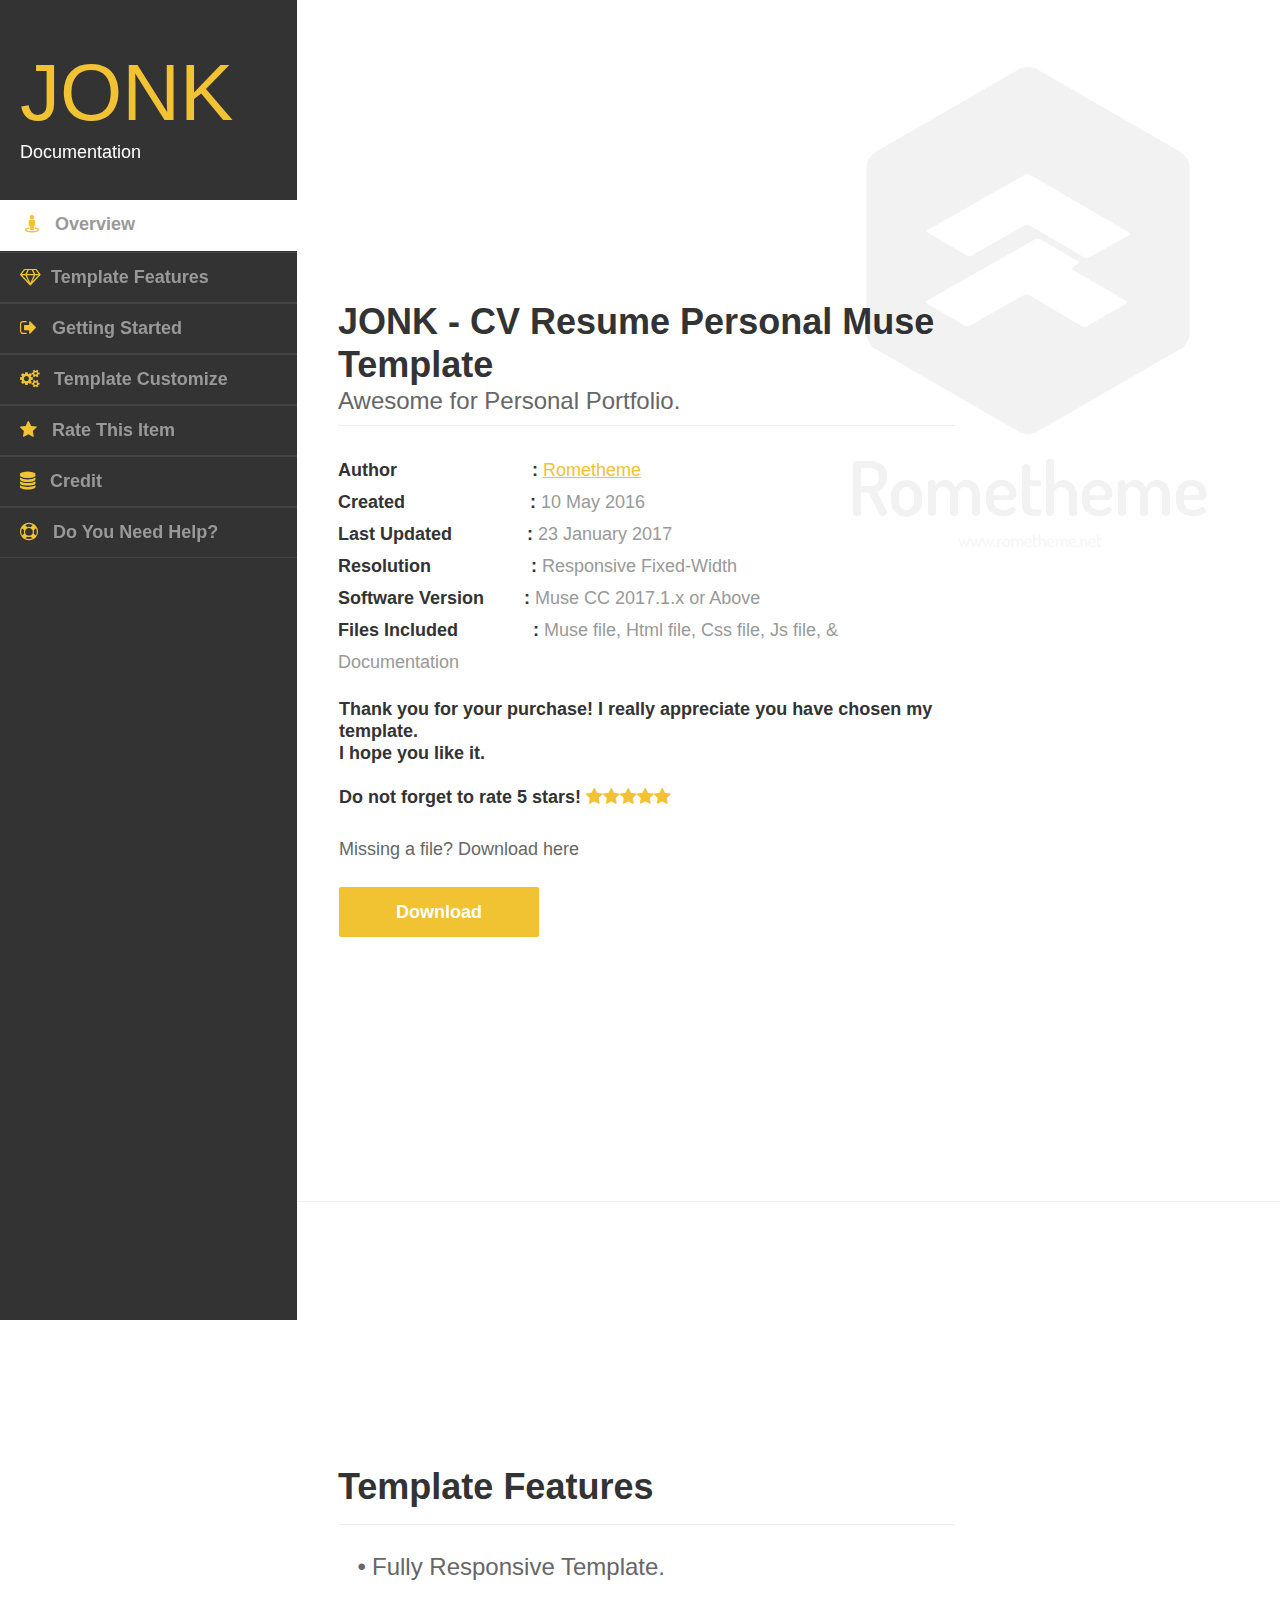
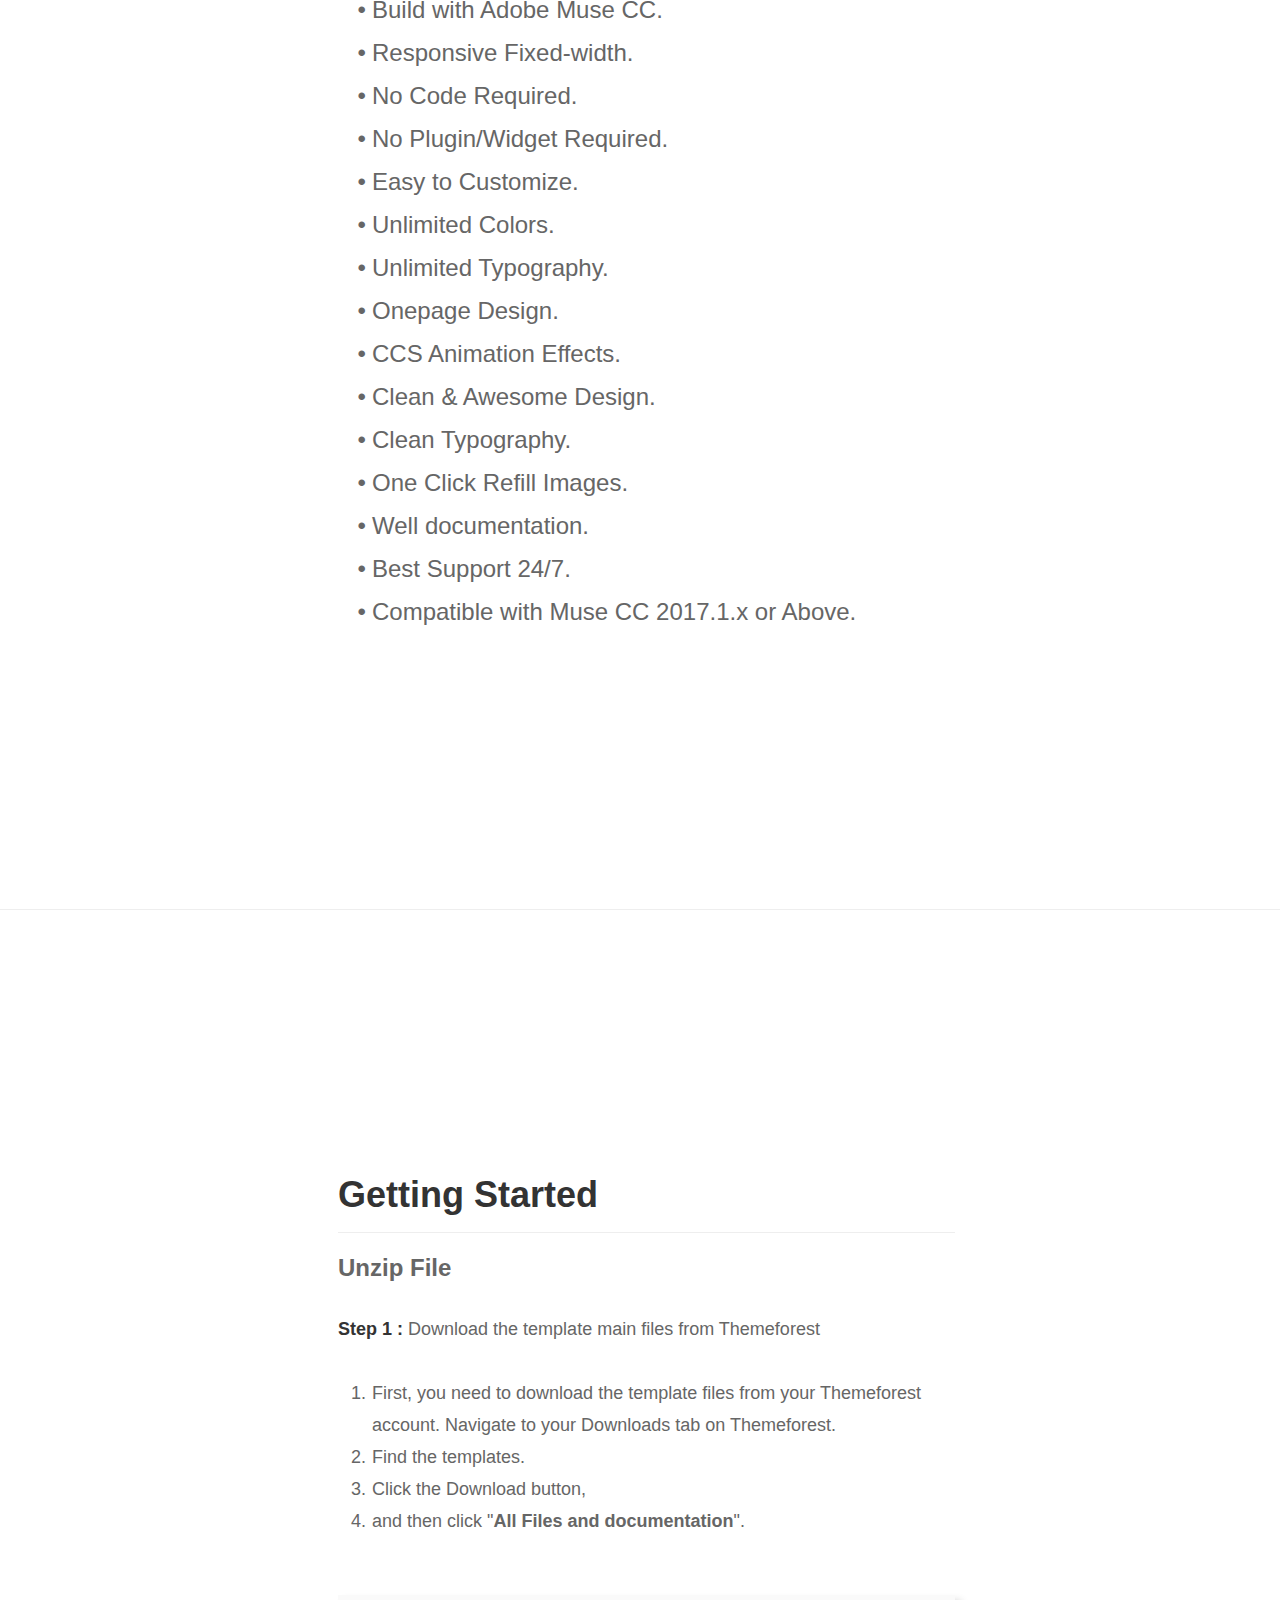
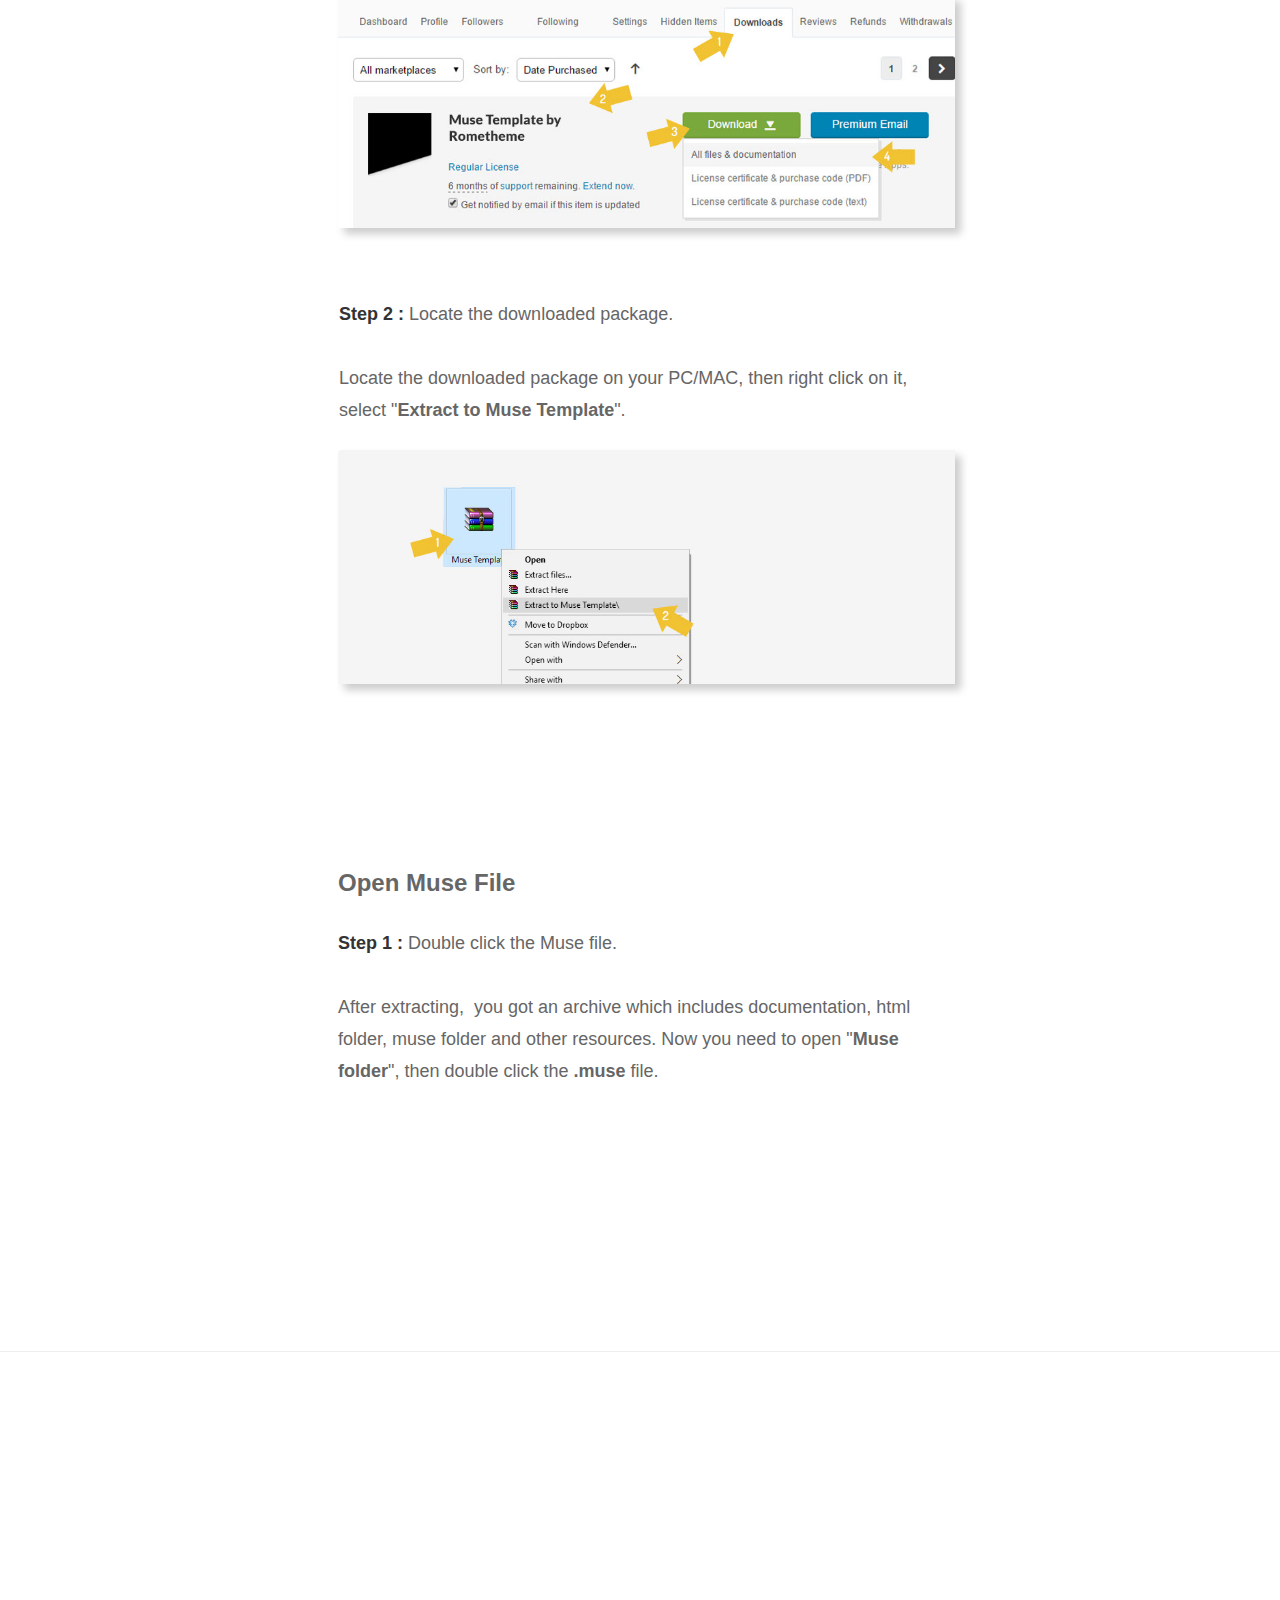
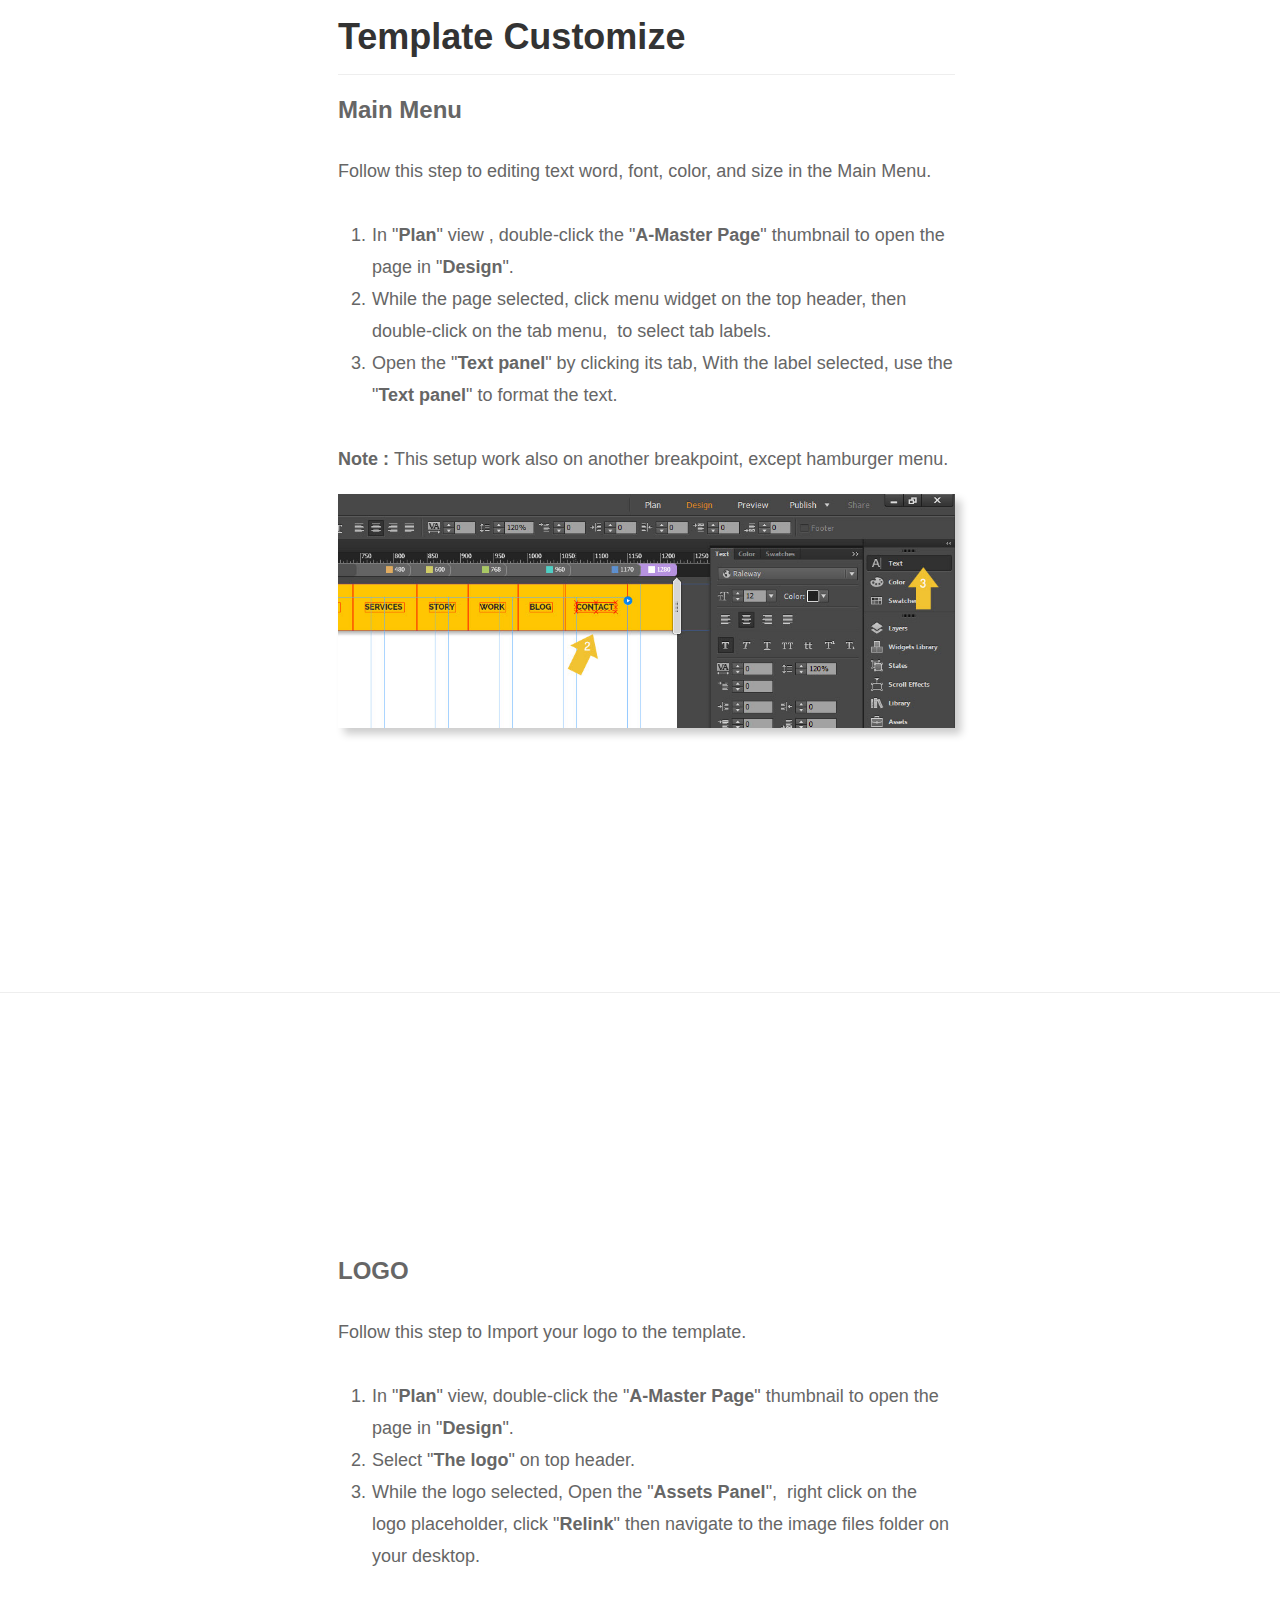
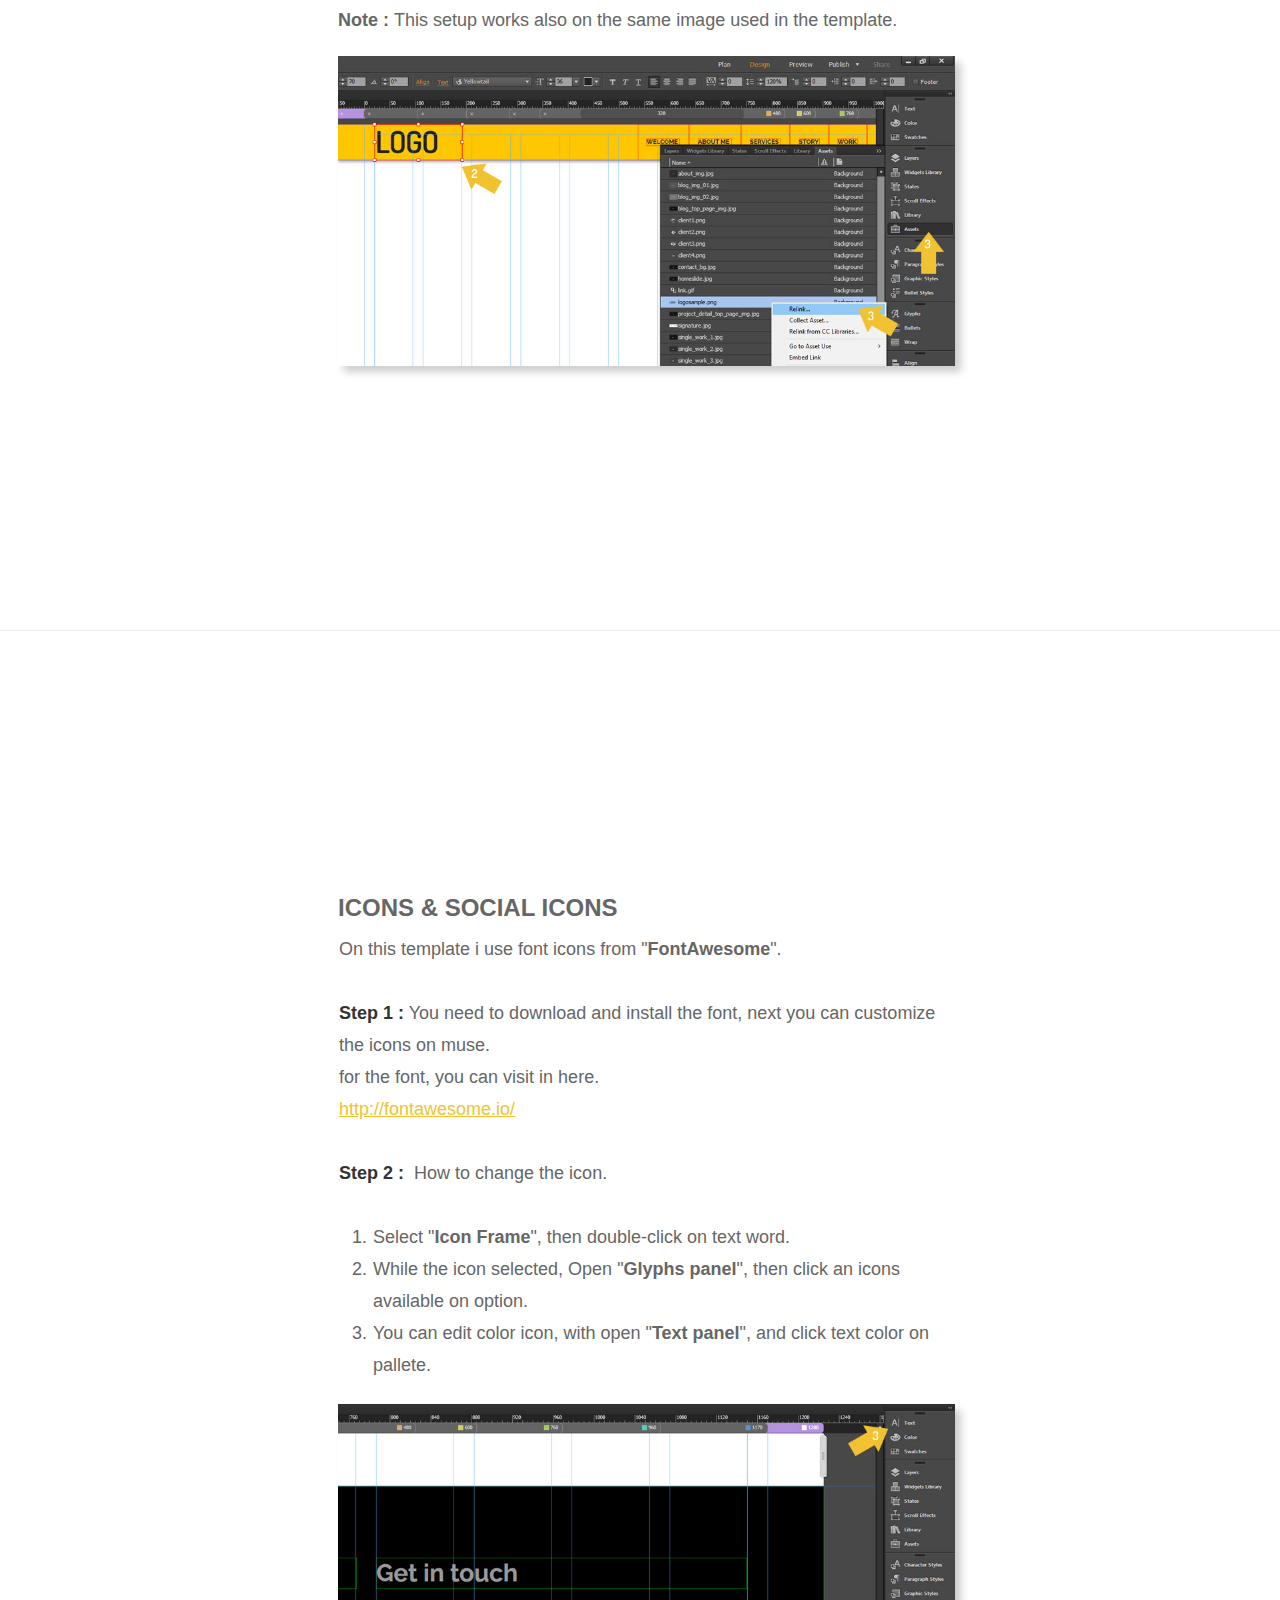
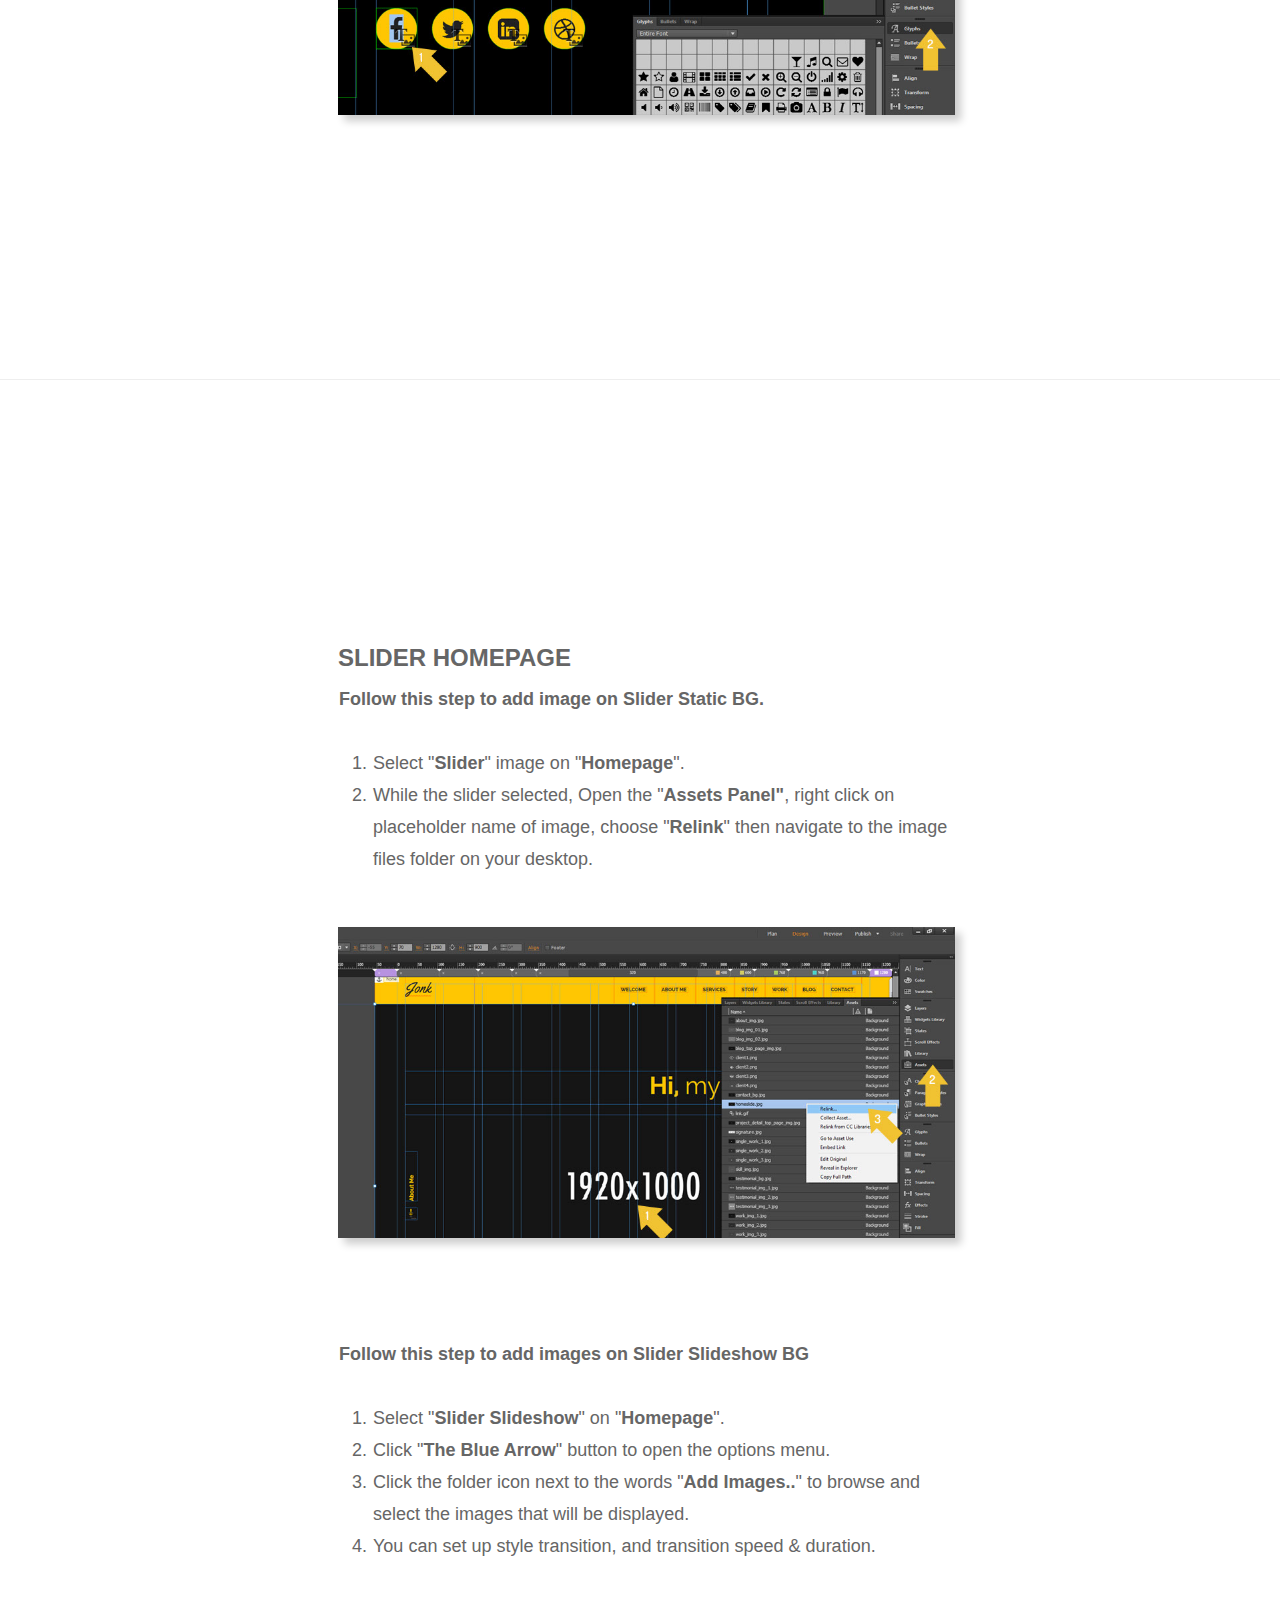
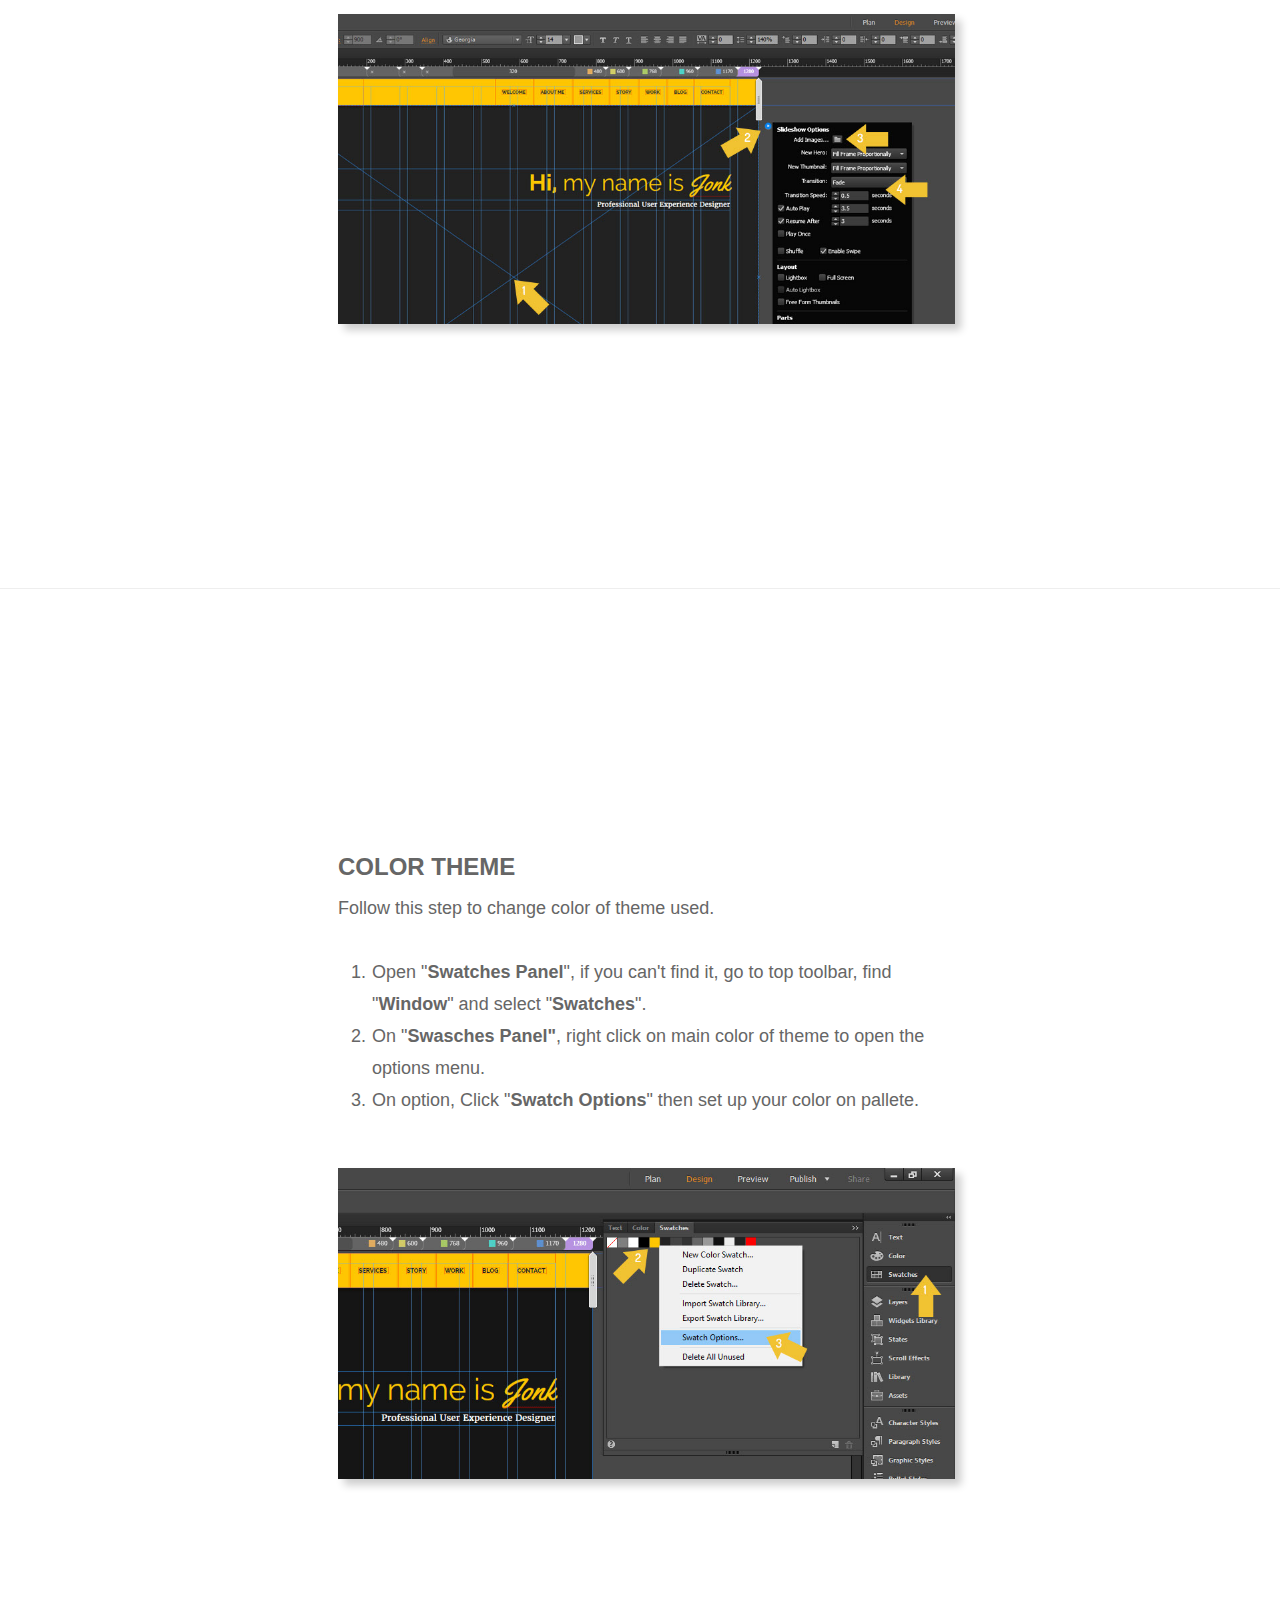
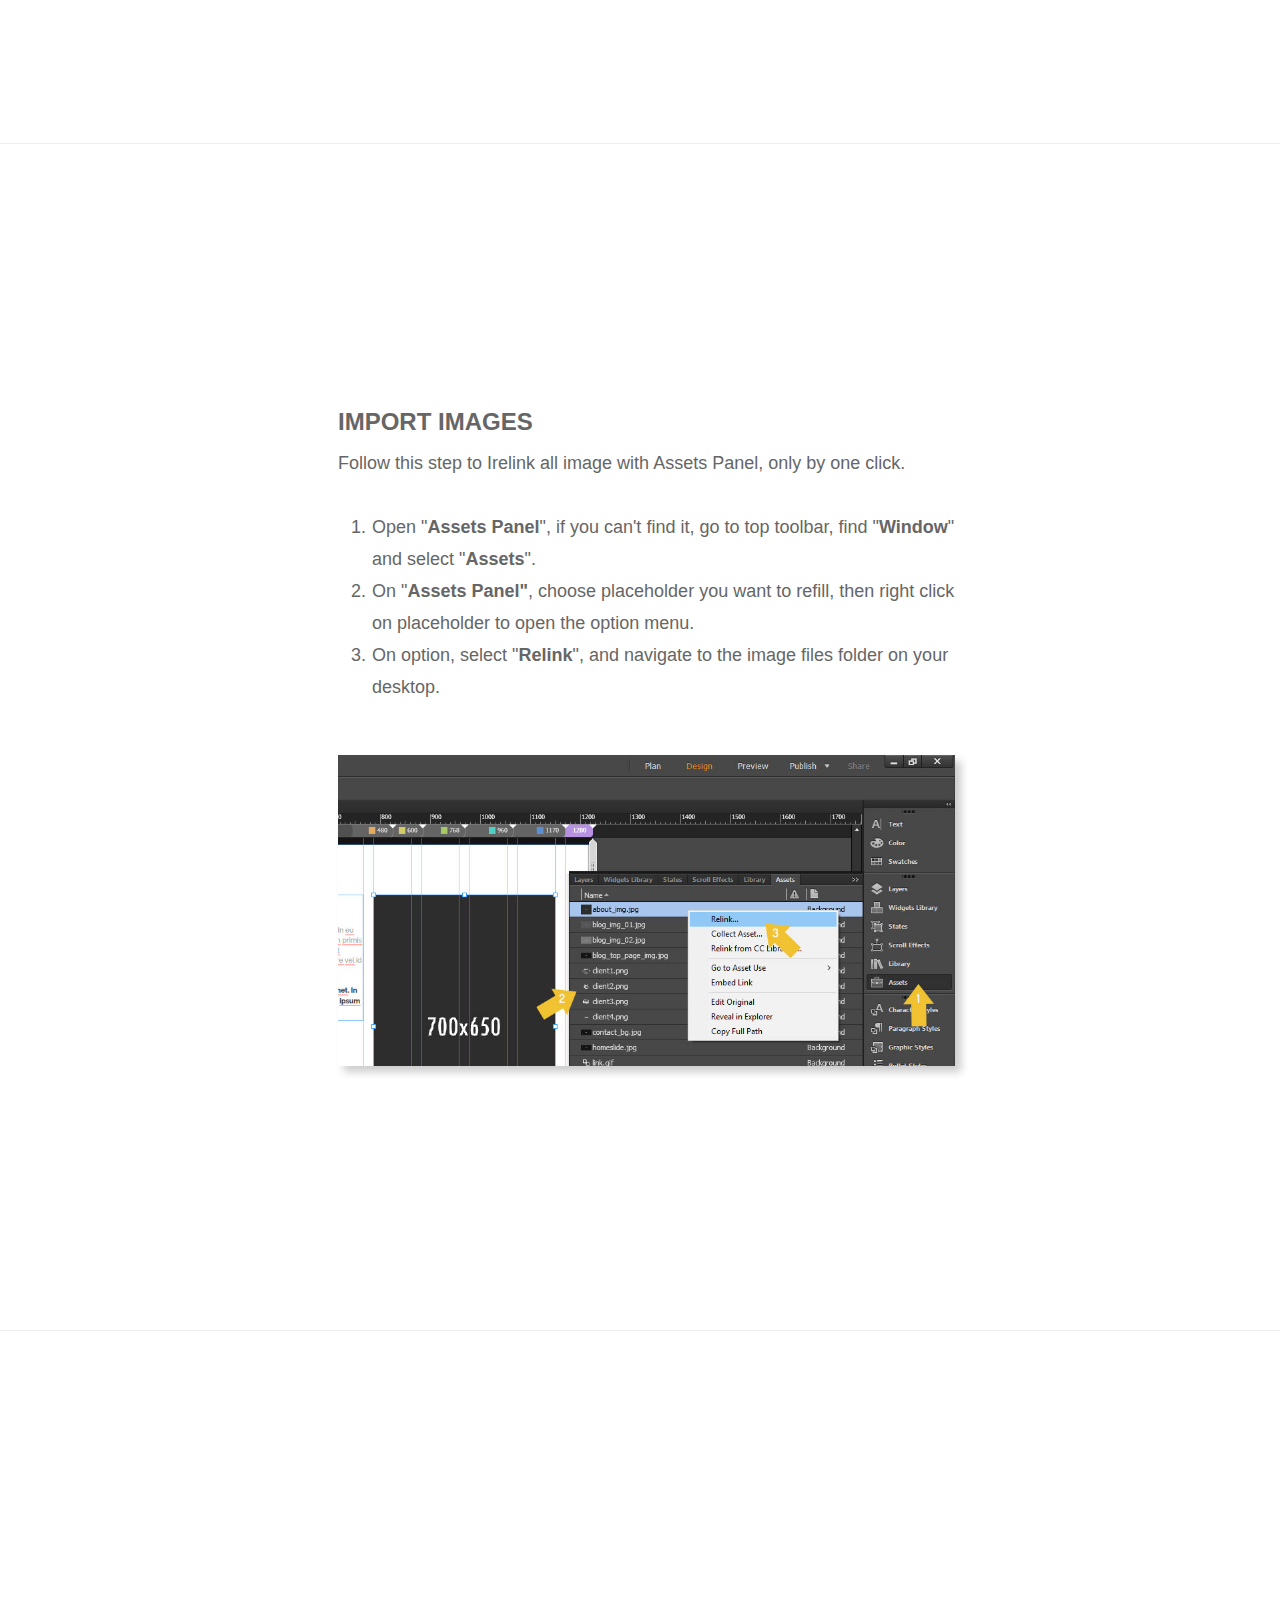
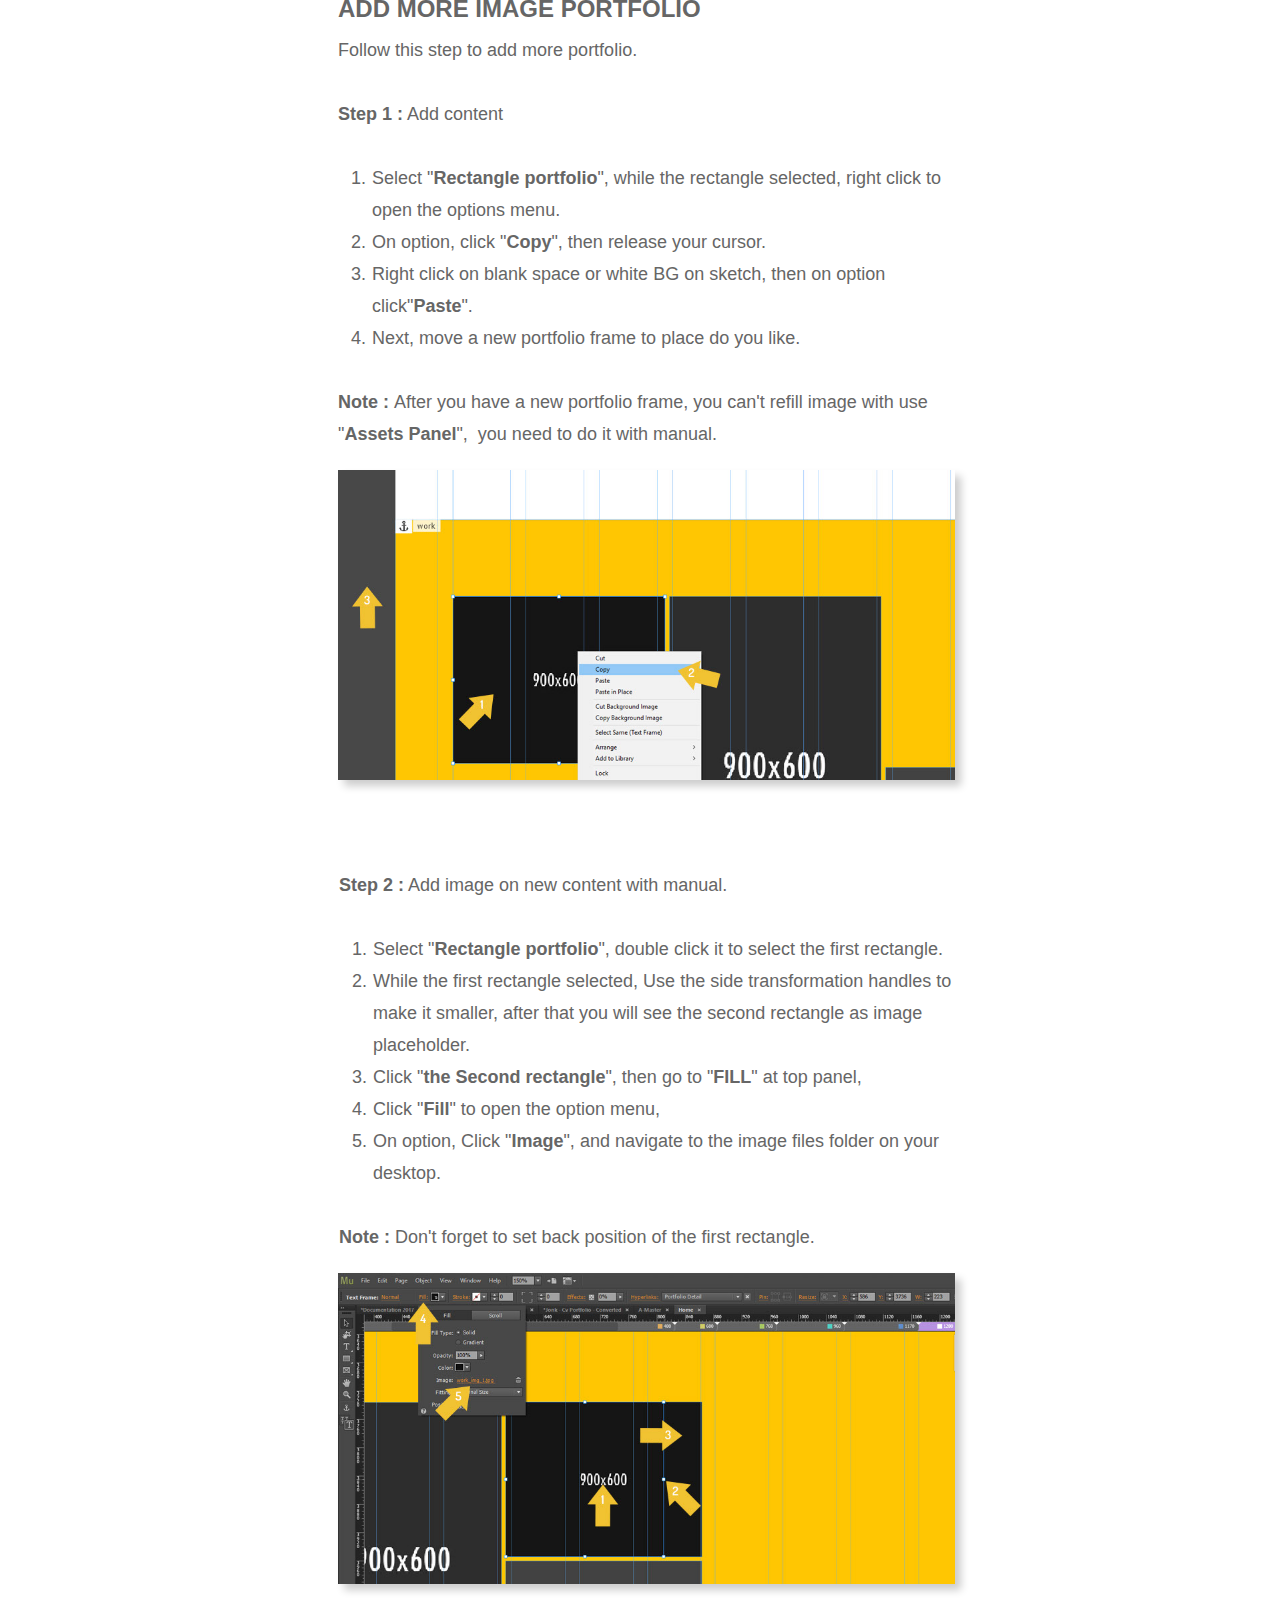
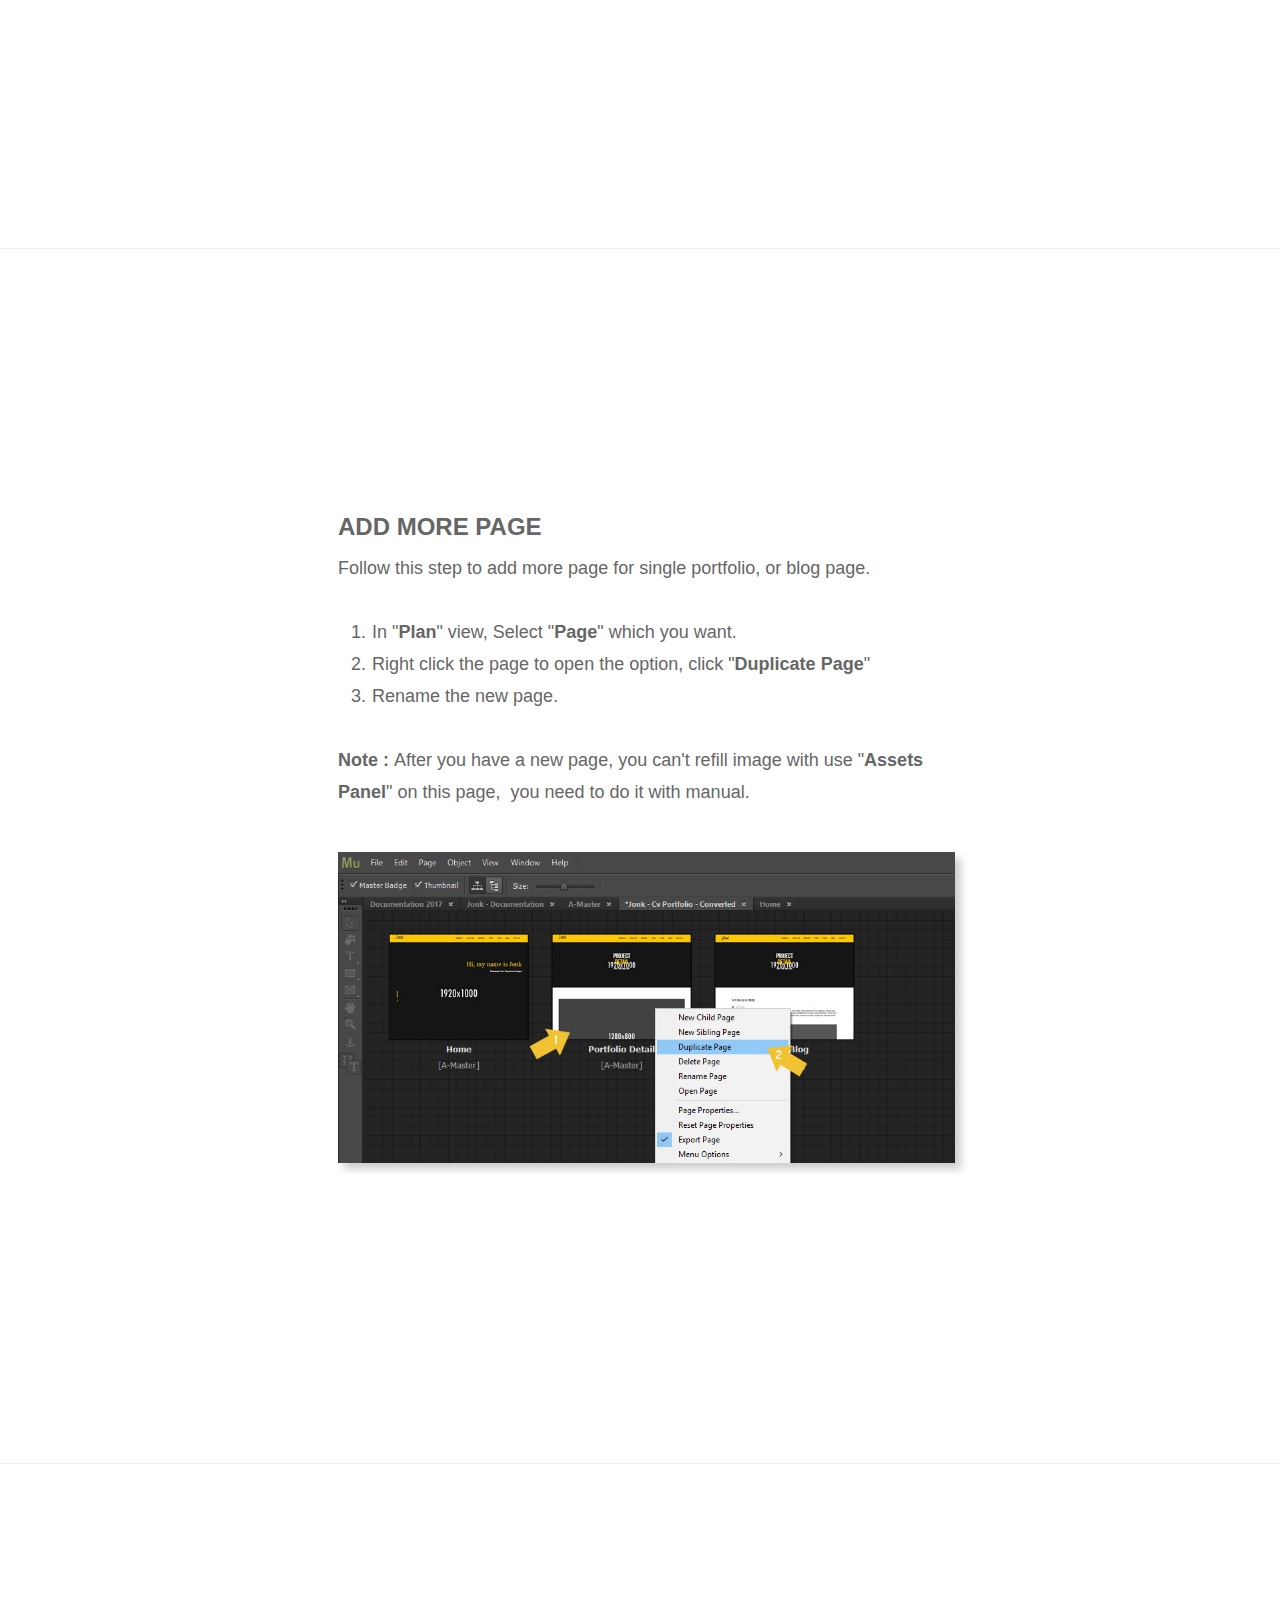
<file: documentation/index.html>
<!DOCTYPE html>
<html class="nojs html" lang="en-US">
 <head>

  <meta http-equiv="Content-type" content="text/html;charset=UTF-8"/>
  <meta name="generator" content="2017.0.1.363"/>
  <meta name="viewport" content="width=device-width, initial-scale=1.0"/>
  
  <script type="text/javascript">
   // Update the 'nojs'/'js' class on the html node
document.documentElement.className = document.documentElement.className.replace(/\bnojs\b/g, 'js');

// Check that all required assets are uploaded and up-to-date
if(typeof Muse == "undefined") window.Muse = {}; window.Muse.assets = {"required":["museutils.js", "museconfig.js", "jquery.musemenu.js", "webpro.js", "musewpdisclosure.js", "jquery.watch.js", "jquery.musepolyfill.bgsize.js", "require.js", "index.css"], "outOfDate":[]};
</script>
  
  <title>Jonk - Documentation</title>
  <!-- CSS -->
  <link rel="stylesheet" type="text/css" href="css/site_global.css?crc=3933573978"/>
  <link rel="stylesheet" type="text/css" href="css/master_a-master.css?crc=156192025"/>
  <link rel="stylesheet" type="text/css" href="css/index.css?crc=225589750" id="pagesheet"/>
  <!-- IE-only CSS -->
  <!--[if lt IE 9]>
  <link rel="stylesheet" type="text/css" href="css/iefonts_index.css?crc=135715506"/>
  <![endif]-->
  <!-- Other scripts -->
  <script type="text/javascript">
   var __adobewebfontsappname__ = "muse";
</script>
  <!-- JS includes -->
  <script type="text/javascript">
   document.write('\x3Cscript src="' + (document.location.protocol == 'https:' ? 'https:' : 'http:') + '//webfonts.creativecloud.com/open-sans:n4,n6,n7:default;bebas-neue:n4:default.js" type="text/javascript">\x3C/script>');
</script>
  <!--[if lt IE 9]>
  <script src="scripts/html5shiv.js?crc=4241844378" type="text/javascript"></script>
  <![endif]-->
    <!--/*

*/
-->
 </head>
 <body>

  <div class="clearfix borderbox" id="page"><!-- column -->
   <div class="pinned-colelem" id="u597"><!-- simple frame --></div>
   <a class="anchor_item colelem" id="overview"></a>
   <div class="clearfix pinned-colelem" id="u801-4"><!-- content -->
    <p>JONK</p>
   </div>
   <div class="pinned-colelem" id="u1439"><!-- simple frame --></div>
   <div class="clearfix pinned-colelem" id="u795-4"><!-- content -->
    <p>Documentation</p>
   </div>
   <ul class="AccordionWidget clearfix pinned-colelem" id="accordionu598"><!-- vertical box -->
    <li class="AccordionPanel clearfix colelem" id="u627"><!-- vertical box --><a class="nonblock nontext AccordionPanelTab anim_swing clearfix colelem" id="u629-5" href="index.html#overview"><!-- content --><p id="u629-3"><span id="u629"></span>&nbsp;&nbsp; Overview</p></a><div class="AccordionPanelContent colelem" id="u628"><!-- simple frame --></div></li>
    <li class="AccordionPanel clearfix colelem" id="u630"><!-- vertical box --><a class="nonblock nontext AccordionPanelTab anim_swing clearfix colelem" id="u654-5" href="index.html#features"><!-- content --><p id="u654-3"><span id="u654"></span>&nbsp; Template Features</p></a><div class="AccordionPanelContent disn colelem" id="u631"><!-- simple frame --></div></li>
    <li class="AccordionPanel clearfix colelem" id="u655"><!-- vertical box --><div class="AccordionPanelTab clearfix colelem" id="u657-6"><!-- content --><p id="u657-4"><span id="u657"></span>&nbsp;&nbsp; <span id="u657-3">Getting Started</span></p></div><div class="AccordionPanelContent disn clearfix colelem" id="u656"><!-- group --><nav class="MenuBar clearfix grpelem" id="menuu807"><!-- vertical box --><div class="MenuItemContainer clearfix colelem" id="u815"><!-- horizontal box --><a class="nonblock nontext MenuItem MenuItemWithSubMenu anim_swing clearfix grpelem" id="u816" href="index.html#started"><!-- horizontal box --><div class="MenuItemLabel clearfix grpelem" id="u818-5"><!-- content --><p id="u818-3"><span id="u818"></span>&nbsp;&nbsp; Unzip File</p></div></a></div><div class="MenuItemContainer clearfix colelem" id="u940"><!-- horizontal box --><a class="nonblock nontext MenuItem MenuItemWithSubMenu anim_swing clearfix grpelem" id="u941" href="index.html#openmuse"><!-- horizontal box --><div class="MenuItemLabel clearfix grpelem" id="u943-5"><!-- content --><p id="u943-3"><span id="u943"></span>&nbsp;&nbsp; Open Muse</p></div></a></div></nav></div></li>
    <li class="AccordionPanel clearfix colelem" id="u599"><!-- vertical box --><div class="AccordionPanelTab clearfix colelem" id="u623-5"><!-- content --><p id="u623-3"><span id="u623"></span>&nbsp;&nbsp; Template Customize</p></div><div class="AccordionPanelContent disn clearfix colelem" id="u600"><!-- group --><nav class="MenuBar clearfix grpelem" id="menuu895"><!-- vertical box --><div class="MenuItemContainer clearfix colelem" id="u896"><!-- horizontal box --><a class="nonblock nontext MenuItem MenuItemWithSubMenu anim_swing clearfix grpelem" id="u899" href="index.html#anchor-u1436"><!-- horizontal box --><div class="MenuItemLabel clearfix grpelem" id="u901-5"><!-- content --><p id="u901-3"><span id="u901"></span>&nbsp;&nbsp; Main Menu</p></div></a></div><div class="MenuItemContainer clearfix colelem" id="u982"><!-- horizontal box --><a class="nonblock nontext MenuItem MenuItemWithSubMenu anim_swing clearfix grpelem" id="u983" href="index.html#logo"><!-- horizontal box --><div class="MenuItemLabel clearfix grpelem" id="u984-5"><!-- content --><p id="u984-3"><span id="u984"></span>&nbsp;&nbsp; Logo</p></div></a></div><div class="MenuItemContainer clearfix colelem" id="u1584"><!-- horizontal box --><a class="nonblock nontext MenuItem MenuItemWithSubMenu anim_swing clearfix grpelem" id="u1587" href="index.html#icons"><!-- horizontal box --><div class="MenuItemLabel clearfix grpelem" id="u1588-5"><!-- content --><p id="u1588-3"><span id="u1588"></span>&nbsp;&nbsp; Icons &amp; Social Icons</p></div></a></div><div class="MenuItemContainer clearfix colelem" id="u1024"><!-- horizontal box --><a class="nonblock nontext MenuItem MenuItemWithSubMenu anim_swing clearfix grpelem" id="u1027" href="index.html#slider"><!-- horizontal box --><div class="MenuItemLabel clearfix grpelem" id="u1030-5"><!-- content --><p id="u1030-3"><span id="u1030"></span>&nbsp;&nbsp; Slider Homepage</p></div></a></div><div class="MenuItemContainer clearfix colelem" id="u1045"><!-- horizontal box --><a class="nonblock nontext MenuItem MenuItemWithSubMenu anim_swing clearfix grpelem" id="u1048" href="index.html#colortheme"><!-- horizontal box --><div class="MenuItemLabel clearfix grpelem" id="u1051-5"><!-- content --><p id="u1051-3"><span id="u1051"></span>&nbsp;&nbsp; Color Theme</p></div></a></div><div class="MenuItemContainer clearfix colelem" id="u1108"><!-- horizontal box --><a class="nonblock nontext MenuItem MenuItemWithSubMenu anim_swing clearfix grpelem" id="u1111" href="index.html#importimages"><!-- horizontal box --><div class="MenuItemLabel clearfix grpelem" id="u1113-5"><!-- content --><p id="u1113-3"><span id="u1113"></span>&nbsp;&nbsp; Import Images</p></div></a></div><div class="MenuItemContainer clearfix colelem" id="u1129"><!-- horizontal box --><a class="nonblock nontext MenuItem MenuItemWithSubMenu anim_swing clearfix grpelem" id="u1132" href="index.html#addmoreportfolio"><!-- horizontal box --><div class="MenuItemLabel clearfix grpelem" id="u1133-5"><!-- content --><p id="u1133-3"><span id="u1133"></span>&nbsp;&nbsp; Add More Portfolio</p></div></a></div><div class="MenuItemContainer clearfix colelem" id="u1804"><!-- horizontal box --><a class="nonblock nontext MenuItem MenuItemWithSubMenu anim_swing clearfix grpelem" id="u1807" href="index.html#addmorepage"><!-- horizontal box --><div class="MenuItemLabel clearfix grpelem" id="u1809-5"><!-- content --><p id="u1809-3"><span id="u1809"></span>&nbsp;&nbsp; Add More Page</p></div></a></div><div class="MenuItemContainer clearfix colelem" id="u1066"><!-- horizontal box --><a class="nonblock nontext MenuItem MenuItemWithSubMenu anim_swing clearfix grpelem" id="u1069" href="index.html#contactform"><!-- horizontal box --><div class="MenuItemLabel clearfix grpelem" id="u1071-5"><!-- content --><p id="u1071-3"><span id="u1071"></span>&nbsp;&nbsp; Contact Form</p></div></a></div><div class="MenuItemContainer clearfix colelem" id="u1741"><!-- horizontal box --><a class="nonblock nontext MenuItem MenuItemWithSubMenu anim_swing clearfix grpelem" id="u1742" href="index.html#addfavicon"><!-- horizontal box --><div class="MenuItemLabel clearfix grpelem" id="u1745-5"><!-- content --><p id="u1745-3"><span id="u1745"></span>&nbsp;&nbsp; Add Favicon</p></div></a></div><div class="MenuItemContainer clearfix colelem" id="u1783"><!-- horizontal box --><a class="nonblock nontext MenuItem MenuItemWithSubMenu anim_swing clearfix grpelem" id="u1786" href="index.html#cssanimation"><!-- horizontal box --><div class="MenuItemLabel clearfix grpelem" id="u1788-5"><!-- content --><p id="u1788-3"><span id="u1788"></span>&nbsp;&nbsp; CSS Animation Effect</p></div></a></div></nav></div></li>
    <li class="AccordionPanel clearfix colelem" id="u624"><!-- vertical box --><a class="nonblock nontext AccordionPanelTab anim_swing clearfix colelem" id="u625-5" href="index.html#rateitem"><!-- content --><p id="u625-3"><span id="u625"></span>&nbsp;&nbsp; Rate This Item</p></a><div class="AccordionPanelContent disn colelem" id="u626"><!-- simple frame --></div></li>
    <li class="AccordionPanel clearfix colelem" id="u1237"><!-- vertical box --><a class="nonblock nontext AccordionPanelTab anim_swing clearfix colelem" id="u1238-5" href="index.html#credit"><!-- content --><p id="u1238-3"><span id="u1238"></span>&nbsp;&nbsp; Credit</p></a><div class="AccordionPanelContent disn colelem" id="u1239"><!-- simple frame --></div></li>
    <li class="AccordionPanel clearfix colelem" id="u2249"><!-- vertical box --><div class="AccordionPanelTab clearfix colelem" id="u2250-5"><!-- content --><p id="u2250-3"><span id="u2250"></span>&nbsp;&nbsp; Do You Need Help?</p></div><div class="AccordionPanelContent disn clearfix colelem" id="u2251"><!-- group --><nav class="MenuBar clearfix grpelem" id="menuu2324"><!-- vertical box --><div class="MenuItemContainer clearfix colelem" id="u2325"><!-- horizontal box --><a class="nonblock nontext MenuItem MenuItemWithSubMenu clearfix grpelem" id="u2326" href="http://rometheme.net/contact-us.html" target="_blank"><!-- horizontal box --><div class="MenuItemLabel clearfix grpelem" id="u2328-5"><!-- content --><p id="u2328-3"><span id="u2328"></span>&nbsp;&nbsp; Support</p></div></a></div><div class="MenuItemContainer clearfix colelem" id="u2332"><!-- horizontal box --><a class="nonblock nontext MenuItem MenuItemWithSubMenu clearfix grpelem" id="u2335" href="https://themeforest.net/user/rometheme" target="_blank"><!-- horizontal box --><div class="MenuItemLabel clearfix grpelem" id="u2337-5"><!-- content --><p id="u2337-3"><span id="u2337"></span>&nbsp;&nbsp; Themeforest</p></div></a></div><div class="MenuItemContainer clearfix colelem" id="u2339"><!-- horizontal box --><a class="nonblock nontext MenuItem MenuItemWithSubMenu clearfix grpelem" id="u2342" href="https://www.youtube.com/watch?v=6zryWQP8sZg&amp;list=PLiDcdRZHQZ65BPeBufpgDxA3DCS1LqVQG" target="_blank"><!-- horizontal box --><div class="MenuItemLabel clearfix grpelem" id="u2345-5"><!-- content --><p id="u2345-3"><span id="u2345"></span>&nbsp;&nbsp; Youtube</p></div></a></div></nav></div></li>
   </ul>
   <div class="clearfix colelem" id="u1246-4"><!-- content -->
    <h1>JONK - CV Resume Personal Muse Template</h1>
   </div>
   <div class="clearfix colelem" id="u1247-4"><!-- content -->
    <h2>Awesome for Personal Portfolio.</h2>
   </div>
   <div class="clearfix colelem" id="u1266-22"><!-- content -->
    <p><span id="u1266">Author&nbsp;&nbsp;&nbsp;&nbsp;&nbsp;&nbsp;&nbsp;&nbsp;&nbsp;&nbsp;&nbsp;&nbsp;&nbsp;&nbsp;&nbsp;&nbsp;&nbsp;&nbsp;&nbsp;&nbsp;&nbsp;&nbsp;&nbsp;&nbsp;&nbsp;&nbsp; :</span> <a class="nonblock" href="https://themeforest.net/user/rometheme" target="_blank">Rometheme</a></p>
    <p><span id="u1266-6">Created&nbsp;&nbsp;&nbsp;&nbsp;&nbsp;&nbsp;&nbsp;&nbsp;&nbsp;&nbsp;&nbsp;&nbsp;&nbsp;&nbsp;&nbsp;&nbsp;&nbsp;&nbsp;&nbsp;&nbsp;&nbsp;&nbsp;&nbsp;&nbsp; :</span> 10 May 2016</p>
    <p><span id="u1266-9">Last Updated&nbsp;&nbsp;&nbsp;&nbsp;&nbsp;&nbsp;&nbsp;&nbsp;&nbsp;&nbsp;&nbsp;&nbsp;&nbsp;&nbsp; :</span> 23 January 2017</p>
    <p><span id="u1266-12">Resolution&nbsp;&nbsp;&nbsp;&nbsp;&nbsp;&nbsp;&nbsp;&nbsp;&nbsp;&nbsp;&nbsp;&nbsp;&nbsp;&nbsp;&nbsp;&nbsp;&nbsp;&nbsp;&nbsp; :</span> Responsive Fixed-Width</p>
    <p><span id="u1266-15">Software Version&nbsp;&nbsp;&nbsp;&nbsp;&nbsp;&nbsp;&nbsp; :</span> Muse CC 2017.1.x or Above</p>
    <p><span id="u1266-18">Files Included&nbsp;&nbsp;&nbsp;&nbsp;&nbsp;&nbsp;&nbsp;&nbsp;&nbsp;&nbsp;&nbsp;&nbsp;&nbsp;&nbsp; :</span> Muse file, Html file, Css file, Js file, &amp; Documentation</p>
   </div>
   <div class="clearfix colelem" id="u1272-10"><!-- content -->
    <p>Thank you for your purchase! I really appreciate you have chosen my template.</p>
    <p>I hope you like it.</p>
    <p>&nbsp;</p>
    <p>Do not forget to rate 5 stars! <span id="u1272-7"></span></p>
   </div>
   <div class="clearfix colelem" id="u1269-4"><!-- content -->
    <p>Missing a file? Download here</p>
   </div>
   <a class="nonblock nontext rounded-corners clearfix colelem" id="u1251-4" href="https://themeforest.net/item/jonk-cv-resume-personal-muse-template/15855604" target="_blank"><!-- content --><p id="u1251-2">Download</p></a>
   <div class="clearfix colelem" id="pu1316"><!-- group -->
    <div class="browser_width grpelem" id="u1316-bw">
     <div id="u1316"><!-- simple frame --></div>
    </div>
    <a class="anchor_item grpelem" id="features"></a>
   </div>
   <div class="clearfix colelem" id="u1319-4"><!-- content -->
    <h1>Template Features</h1>
   </div>
   <div class="clearfix colelem" id="u1328-35"><!-- content -->
    <ul class="list0 nls-None" id="u1328-33">
     <li>Fully Responsive Template.</li>
     <li>Build with Adobe Muse CC.</li>
     <li>Responsive Fixed-width.</li>
     <li>No Code Required.</li>
     <li>No Plugin/Widget Required.</li>
     <li>Easy to Customize.</li>
     <li>Unlimited Colors.</li>
     <li>Unlimited Typography.</li>
     <li>Onepage Design.</li>
     <li>CCS Animation Effects.</li>
     <li>Clean &amp; Awesome Design.</li>
     <li>Clean Typography.</li>
     <li>One Click Refill Images.</li>
     <li>Well documentation.</li>
     <li>Best Support 24/7.</li>
     <li>Compatible with Muse CC 2017.1.x or Above.</li>
    </ul>
   </div>
   <div class="browser_width colelem" id="u1337-bw">
    <div id="u1337"><!-- group -->
     <div class="clearfix" id="u1337_align_to_page">
      <a class="anchor_item grpelem" id="started"></a>
     </div>
    </div>
   </div>
   <div class="clearfix colelem" id="u1340-4"><!-- content -->
    <h1>Getting Started</h1>
   </div>
   <div class="clearfix colelem" id="u1346-4"><!-- content -->
    <h2>Unzip File</h2>
   </div>
   <div class="clearfix colelem" id="u1349-18"><!-- content -->
    <p id="u1349-4"><span id="u1349">Step 1 :</span> <span id="u1349-3">Download the template main files from Themeforest</span></p>
    <p id="u1349-5">&nbsp;</p>
    <ol class="list0 nls-None" id="u1349-16">
     <li id="u1349-7">First, you need to download the template files from your Themeforest account. Navigate to your Downloads tab on Themeforest.</li>
     <li id="u1349-9">Find the templates.</li>
     <li id="u1349-11">Click the Download button,</li>
     <li id="u1349-15">and then click &quot;<span id="u1349-13">All Files and documentation</span>&quot;.</li>
    </ol>
   </div>
   <div class="shadow museBGSize colelem" id="u1352"><!-- simple frame -->
    <div class="fluid_height_spacer"></div>
   </div>
   <div class="clearfix colelem" id="u1363-11"><!-- content -->
    <p id="u1363-4"><span id="u1363">Step 2 :</span> <span id="u1363-3">Locate the downloaded package.</span></p>
    <p id="u1363-5">&nbsp;</p>
    <p id="u1363-9">Locate the downloaded package on your PC/MAC, then right click on it, select &quot;<span id="u1363-7">Extract to Muse Template</span>&quot;.</p>
   </div>
   <div class="clearfix colelem" id="popenmuse"><!-- group -->
    <a class="anchor_item grpelem" id="openmuse"></a>
    <div class="shadow museBGSize grpelem" id="u1366"><!-- simple frame -->
     <div class="fluid_height_spacer"></div>
    </div>
   </div>
   <div class="clearfix colelem" id="u1401-4"><!-- content -->
    <h2>Open Muse File</h2>
   </div>
   <div class="clearfix colelem" id="u1402-13"><!-- content -->
    <p id="u1402-4"><span id="u1402">Step 1 :</span> <span id="u1402-3">Double click the Muse file.</span></p>
    <p id="u1402-5">&nbsp;</p>
    <p id="u1402-11">After extracting,&nbsp; you got an archive which includes documentation, html folder, muse folder and other resources. Now you need to open &quot;<span id="u1402-7">Muse folder</span>&quot;, then double click the <span id="u1402-9">.muse</span> file.</p>
   </div>
   <div class="browser_width colelem" id="u1424-bw">
    <div id="u1424"><!-- group -->
     <div class="clearfix" id="u1424_align_to_page">
      <a class="anchor_item grpelem" id="anchor-u1436"></a>
     </div>
    </div>
   </div>
   <div class="clearfix colelem" id="u1425-4"><!-- content -->
    <h1>Template Customize</h1>
   </div>
   <div class="clearfix colelem" id="u1426-4"><!-- content -->
    <h2>Main Menu</h2>
   </div>
   <div class="clearfix colelem" id="u1427-26"><!-- content -->
    <p id="u1427-2"><span id="u1427">Follow this step to editing text word, font, color, and size in the Main Menu.</span></p>
    <p id="u1427-3">&nbsp;</p>
    <ol class="list0 nls-None" id="u1427-20">
     <li id="u1427-11">In &quot;<span id="u1427-5">Plan</span>&quot; view , double-click the &quot;<span id="u1427-7">A-Master Page</span>&quot; thumbnail to open the page in &quot;<span id="u1427-9">Design</span>&quot;.</li>
     <li id="u1427-13">While the page selected, click menu widget on the top header, then double-click on the tab menu,&nbsp; to select tab labels.</li>
     <li id="u1427-19">Open the &quot;<span id="u1427-15">Text panel</span>&quot; by clicking its tab, With the label selected, use the &quot;<span id="u1427-17">Text panel</span>&quot; to format the text.</li>
    </ol>
    <p id="u1427-21">&nbsp;</p>
    <p id="u1427-24">Note : <span id="u1427-23">This setup work also on another breakpoint, except hamburger menu.</span></p>
   </div>
   <div class="shadow museBGSize colelem" id="u1551"><!-- simple frame -->
    <div class="fluid_height_spacer"></div>
   </div>
   <div class="browser_width colelem" id="u1569-bw">
    <div id="u1569"><!-- group -->
     <div class="clearfix" id="u1569_align_to_page">
      <a class="anchor_item grpelem" id="logo"></a>
     </div>
    </div>
   </div>
   <div class="clearfix colelem" id="u1571-4"><!-- content -->
    <h2>LOGO</h2>
   </div>
   <div class="clearfix colelem" id="u1572-28"><!-- content -->
    <p id="u1572-2"><span id="u1572">Follow this step to Import your logo to the template.</span></p>
    <p id="u1572-3">&nbsp;</p>
    <ol class="list0 nls-None" id="u1572-22">
     <li id="u1572-11">In &quot;<span id="u1572-5">Plan</span>&quot; view, double-click the &quot;<span id="u1572-7">A-Master Page</span>&quot; thumbnail to open the page in &quot;<span id="u1572-9">Design</span>&quot;.</li>
     <li id="u1572-15">Select &quot;<span id="u1572-13">The logo</span>&quot; on top header.</li>
     <li id="u1572-21">While the logo selected, Open the &quot;<span id="u1572-17">Assets Panel</span>&quot;,&nbsp; right click on the logo placeholder, click &quot;<span id="u1572-19">Relink</span>&quot; then navigate to the image files folder on your desktop.</li>
    </ol>
    <p id="u1572-23">&nbsp;</p>
    <p id="u1572-26">Note : <span id="u1572-25">This setup works also on the same image used in the template.</span></p>
   </div>
   <div class="shadow museBGSize colelem" id="u1573"><!-- simple frame -->
    <div class="fluid_height_spacer"></div>
   </div>
   <div class="browser_width colelem" id="u1632-bw">
    <div id="u1632"><!-- group -->
     <div class="clearfix" id="u1632_align_to_page">
      <a class="anchor_item grpelem" id="icons"></a>
     </div>
    </div>
   </div>
   <div class="clearfix colelem" id="u1633-4"><!-- content -->
    <h2>ICONS &amp; SOCIAL ICONS</h2>
   </div>
   <div class="clearfix colelem" id="u1647-33"><!-- content -->
    <p><span id="u1647">On this template i use font icons from &quot;</span><span id="u1647-2">FontAwesome</span><span id="u1647-3">&quot;.</span></p>
    <p>&nbsp;</p>
    <p><span id="u1647-6">Step 1 :</span><span id="u1647-7"> You need to download and install the font, next you can customize the icons on muse.</span></p>
    <p><span id="u1647-9">for the font, you can visit in here.</span></p>
    <p><a class="nonblock" href="http://fontawesome.io/" target="_blank"><span id="u1647-11">http://fontawesome.io/</span></a></p>
    <p>&nbsp;</p>
    <p><span id="u1647-15">Step 2 :</span><span id="u1647-16">&nbsp; How to change the icon.</span></p>
    <p>&nbsp;</p>
    <ol class="list0 nls-None" id="u1647-31">
     <li><span id="u1647-19">Select &quot;</span><span id="u1647-20">Icon Frame</span><span id="u1647-21">&quot;, then double-click on text word.</span></li>
     <li><span id="u1647-23">While the icon selected, Open &quot;</span><span id="u1647-24">Glyphs panel</span><span id="u1647-25">&quot;, then click an icons available on option.</span></li>
     <li><span id="u1647-27">You can edit color icon, with open &quot;</span><span id="u1647-28">Text panel</span><span id="u1647-29">&quot;, and click text color on pallete.</span></li>
    </ol>
   </div>
   <div class="shadow museBGSize colelem" id="u1635"><!-- simple frame -->
    <div class="fluid_height_spacer"></div>
   </div>
   <div class="browser_width colelem" id="u1658-bw">
    <div id="u1658"><!-- group -->
     <div class="clearfix" id="u1658_align_to_page">
      <a class="anchor_item grpelem" id="slider"></a>
     </div>
    </div>
   </div>
   <div class="clearfix colelem" id="u1659-4"><!-- content -->
    <h2>SLIDER HOMEPAGE</h2>
   </div>
   <div class="clearfix colelem" id="u1661-19"><!-- content -->
    <p id="u1661-2">Follow this step to add image on Slider Static BG.</p>
    <p id="u1661-3">&nbsp;</p>
    <ol class="list0 nls-None" id="u1661-16">
     <li id="u1661-9"><span id="u1661-4">Select &quot;</span><span id="u1661-5">Slider</span><span id="u1661-6">&quot; image on &quot;</span><span id="u1661-7">Homepage</span><span id="u1661-8">&quot;.</span></li>
     <li id="u1661-15">While the slider selected, Open the &quot;<span id="u1661-11">Assets Panel&quot;</span>, right click on placeholder name of image, choose &quot;<span id="u1661-13">Relink</span>&quot; then navigate to the image files folder on your desktop.</li>
    </ol>
    <p id="u1661-17">&nbsp;</p>
   </div>
   <div class="shadow museBGSize colelem" id="u1660"><!-- simple frame -->
    <div class="fluid_height_spacer"></div>
   </div>
   <div class="clearfix colelem" id="u1682-23"><!-- content -->
    <p id="u1682-2"><span id="u1682">Follow this step to add images on Slider Slideshow BG</span></p>
    <p id="u1682-3">&nbsp;</p>
    <ol class="list0 nls-None" id="u1682-20">
     <li id="u1682-9"><span id="u1682-4">Select &quot;</span><span id="u1682-5">Slider Slideshow</span><span id="u1682-6">&quot; on &quot;</span><span id="u1682-7">Homepage</span><span id="u1682-8">&quot;.</span></li>
     <li id="u1682-13">Click &quot;<span id="u1682-11">The Blue Arrow</span>&quot; button to open the options menu.</li>
     <li id="u1682-17">Click the folder icon next to the words &quot;<span id="u1682-15">Add Images..</span>&quot; to browse and select the images that will be displayed.</li>
     <li id="u1682-19">You can set up style transition, and transition speed &amp; duration.</li>
    </ol>
    <p id="u1682-21">&nbsp;</p>
   </div>
   <div class="shadow museBGSize colelem" id="u1681"><!-- simple frame -->
    <div class="fluid_height_spacer"></div>
   </div>
   <div class="browser_width colelem" id="u1695-bw">
    <div id="u1695"><!-- group -->
     <div class="clearfix" id="u1695_align_to_page">
      <a class="anchor_item grpelem" id="colortheme"></a>
     </div>
    </div>
   </div>
   <div class="clearfix colelem" id="u1696-4"><!-- content -->
    <h2>COLOR THEME</h2>
   </div>
   <div class="clearfix colelem" id="u1698-23"><!-- content -->
    <p id="u1698-2"><span id="u1698">Follow this step to change color of theme used.</span></p>
    <p id="u1698-3">&nbsp;</p>
    <ol class="list0 nls-None" id="u1698-20">
     <li id="u1698-11"><span id="u1698-4">Open &quot;</span><span id="u1698-5">Swatches Panel</span><span id="u1698-6">&quot;, if you can't find it, go to top toolbar, find &quot;</span><span id="u1698-7">Window</span><span id="u1698-8">&quot; and select &quot;</span><span id="u1698-9">Swatches</span><span id="u1698-10">&quot;.</span></li>
     <li id="u1698-15">On &quot;<span id="u1698-13">Swasches Panel&quot;</span>, right click on main color of theme to open the options menu.</li>
     <li id="u1698-19">On option, Click &quot;<span id="u1698-17">Swatch Options</span>&quot; then set up your color on pallete.</li>
    </ol>
    <p id="u1698-21">&nbsp;</p>
   </div>
   <div class="shadow museBGSize colelem" id="u1697"><!-- simple frame -->
    <div class="fluid_height_spacer"></div>
   </div>
   <div class="browser_width colelem" id="u1718-bw">
    <div id="u1718"><!-- group -->
     <div class="clearfix" id="u1718_align_to_page">
      <a class="anchor_item grpelem" id="importimages"></a>
     </div>
    </div>
   </div>
   <div class="clearfix colelem" id="u1719-4"><!-- content -->
    <h2>IMPORT IMAGES</h2>
   </div>
   <div class="clearfix colelem" id="u1721-23"><!-- content -->
    <p id="u1721-2"><span id="u1721">Follow this step to Irelink all image with Assets Panel, only by one click.</span></p>
    <p id="u1721-3">&nbsp;</p>
    <ol class="list0 nls-None" id="u1721-20">
     <li id="u1721-11"><span id="u1721-4">Open &quot;</span><span id="u1721-5">Assets Panel</span><span id="u1721-6">&quot;, if you can't find it, go to top toolbar, find &quot;</span><span id="u1721-7">Window</span><span id="u1721-8">&quot; and select &quot;</span><span id="u1721-9">Assets</span><span id="u1721-10">&quot;.</span></li>
     <li id="u1721-15">On &quot;<span id="u1721-13">Assets Panel&quot;</span>, choose placeholder you want to refill, then right click on placeholder to open the option menu.</li>
     <li id="u1721-19">On option, select &quot;<span id="u1721-17">Relink</span>&quot;, and navigate to the image files folder on your desktop.</li>
    </ol>
    <p id="u1721-21">&nbsp;</p>
   </div>
   <div class="shadow museBGSize colelem" id="u1720"><!-- simple frame -->
    <div class="fluid_height_spacer"></div>
   </div>
   <div class="browser_width colelem" id="u1825-bw">
    <div id="u1825"><!-- group -->
     <div class="clearfix" id="u1825_align_to_page">
      <a class="anchor_item grpelem" id="addmoreportfolio"></a>
     </div>
    </div>
   </div>
   <div class="clearfix colelem" id="u1826-4"><!-- content -->
    <h2>ADD MORE IMAGE PORTFOLIO</h2>
   </div>
   <div class="clearfix colelem" id="u1828-30"><!-- content -->
    <p id="u1828-2"><span id="u1828">Follow this step to add more portfolio.</span></p>
    <p id="u1828-3">&nbsp;</p>
    <p id="u1828-6">Step 1 :<span id="u1828-5"> Add content</span></p>
    <p id="u1828-7">&nbsp;</p>
    <ol class="list0 nls-None" id="u1828-22">
     <li id="u1828-11"><span id="u1828-8">Select &quot;</span><span id="u1828-9">Rectangle portfolio</span><span id="u1828-10">&quot;, while the rectangle selected, right click to open the options menu.</span></li>
     <li id="u1828-15"><span id="u1828-12">On option, click &quot;</span><span id="u1828-13">Copy</span><span id="u1828-14">&quot;, then release your cursor.</span></li>
     <li id="u1828-19">Right click on blank space or white BG on sketch, then on option click&quot;<span id="u1828-17">Paste</span>&quot;.</li>
     <li id="u1828-21">Next, move a new portfolio frame to place do you like.</li>
    </ol>
    <p id="u1828-23">&nbsp;</p>
    <p id="u1828-28"><span id="u1828-24">Note : </span>After you have a new portfolio frame, you can't refill image with use &quot;<span id="u1828-26">Assets Panel</span>&quot;,&nbsp; you need to do it with manual.</p>
   </div>
   <div class="shadow museBGSize colelem" id="u1827"><!-- simple frame -->
    <div class="fluid_height_spacer"></div>
   </div>
   <div class="clearfix colelem" id="u1849-31"><!-- content -->
    <p id="u1849-3">Step 2 :<span id="u1849-2"> Add image on new content with manual.</span></p>
    <p id="u1849-4">&nbsp;</p>
    <ol class="list0 nls-None" id="u1849-25">
     <li id="u1849-8"><span id="u1849-5">Select &quot;</span><span id="u1849-6">Rectangle portfolio</span><span id="u1849-7">&quot;, double click it to select the first rectangle.</span></li>
     <li id="u1849-10"><span id="u1849-9">While the first rectangle selected, Use the side transformation handles to make it smaller, after that you will see the second rectangle as image placeholder.</span></li>
     <li id="u1849-16"><span id="u1849-11">Click &quot;</span><span id="u1849-12">the Second rectangle</span><span id="u1849-13">&quot;, then go to &quot;</span><span id="u1849-14">FILL</span><span id="u1849-15">&quot; at top panel,</span></li>
     <li id="u1849-20">Click &quot;<span id="u1849-18">Fill</span>&quot; to open the option menu,</li>
     <li id="u1849-24">On option, Click &quot;<span id="u1849-22">Image</span>&quot;, and navigate to the image files folder on your desktop.</li>
    </ol>
    <p id="u1849-26">&nbsp;</p>
    <p id="u1849-29"><span id="u1849-27">Note : </span>Don't forget to set back position of the first rectangle.</p>
   </div>
   <div class="shadow museBGSize colelem" id="u1848"><!-- simple frame -->
    <div class="fluid_height_spacer"></div>
   </div>
   <div class="browser_width colelem" id="u1870-bw">
    <div id="u1870"><!-- group -->
     <div class="clearfix" id="u1870_align_to_page">
      <a class="anchor_item grpelem" id="addmorepage"></a>
     </div>
    </div>
   </div>
   <div class="clearfix colelem" id="u1871-4"><!-- content -->
    <h2>ADD MORE PAGE</h2>
   </div>
   <div class="clearfix colelem" id="u1873-24"><!-- content -->
    <p id="u1873-2"><span id="u1873">Follow this step to add more page for single portfolio, or blog page.</span></p>
    <p id="u1873-3">&nbsp;</p>
    <ol class="list0 nls-None" id="u1873-16">
     <li id="u1873-9"><span id="u1873-4">In &quot;</span><span id="u1873-5">Plan</span><span id="u1873-6">&quot; view, Select &quot;</span><span id="u1873-7">Page</span><span id="u1873-8">&quot; which you want.</span></li>
     <li id="u1873-13"><span id="u1873-10">Right click the page to open the option, click &quot;</span><span id="u1873-11">Duplicate Page</span><span id="u1873-12">&quot;</span></li>
     <li id="u1873-15">Rename the new page.</li>
    </ol>
    <p id="u1873-17">&nbsp;</p>
    <p id="u1873-22"><span id="u1873-18">Note : </span>After you have a new page, you can't refill image with use &quot;<span id="u1873-20">Assets Panel</span>&quot; on this page,&nbsp; you need to do it with manual.</p>
   </div>
   <div class="shadow museBGSize colelem" id="u1872"><!-- simple frame -->
    <div class="fluid_height_spacer"></div>
   </div>
   <div class="browser_width colelem" id="u2042-bw">
    <div id="u2042"><!-- group -->
     <div class="clearfix" id="u2042_align_to_page">
      <a class="anchor_item grpelem" id="contactform"></a>
     </div>
    </div>
   </div>
   <div class="clearfix colelem" id="u2043-4"><!-- content -->
    <h2>CONTACT FORM</h2>
   </div>
   <div class="clearfix colelem" id="u2045-26"><!-- content -->
    <p id="u2045-2"><span id="u2045">Follow this step to set up your contact form</span></p>
    <p id="u2045-3">&nbsp;</p>
    <ol class="list0 nls-None" id="u2045-20">
     <li id="u2045-11">Select &quot;<span id="u2045-5">Contact form</span>&quot; on &quot;<span id="u2045-7">homepage</span>&quot; or <span id="u2045-9">Contact page</span>&quot;</li>
     <li id="u2045-15">Click &quot;<span id="u2045-13">the blue arrow&quot;</span> button to open the options menu.</li>
     <li id="u2045-17">On option, Type your email address into the line next the words Email.</li>
     <li id="u2045-19">You can change name of contact form too.</li>
    </ol>
    <p id="u2045-21">&nbsp;</p>
    <p id="u2045-24">Note : <span id="u2045-23">If you publish this site in to Third-party hosting. You can use webmail as email address.</span></p>
   </div>
   <div class="shadow museBGSize colelem" id="u2044"><!-- simple frame -->
    <div class="fluid_height_spacer"></div>
   </div>
   <div class="browser_width colelem" id="u2073-bw">
    <div id="u2073"><!-- group -->
     <div class="clearfix" id="u2073_align_to_page">
      <a class="anchor_item grpelem" id="addfavicon"></a>
     </div>
    </div>
   </div>
   <div class="clearfix colelem" id="u2074-4"><!-- content -->
    <h2>ADD FAVICON</h2>
   </div>
   <div class="clearfix colelem" id="u2076-31"><!-- content -->
    <p id="u2076-2"><span id="u2076">Follow this step to add favicon to your muse.</span></p>
    <p id="u2076-3">&nbsp;</p>
    <ol class="list0 nls-None" id="u2076-25">
     <li id="u2076-11">In &quot;<span id="u2076-5">Plan</span>&quot; view, Double click the &quot;<span id="u2076-7">A-master Page</span>&quot; thumbnail to open the page in &quot;<span id="u2076-9">Design</span>&quot;.</li>
     <li id="u2076-15">On page, Right click &quot;<span id="u2076-13">Blank Space</span>&quot; to open the options menu.</li>
     <li id="u2076-18">On option, Click&quot;<span id="u2076-17">Page Properties..&quot;,</span></li>
     <li id="u2076-22">On page properties, Click&quot;<span id="u2076-20">Options Tab</span>&quot;.</li>
     <li id="u2076-24">On options, click the folder image, then navigate to the image files folder on your desktop.</li>
    </ol>
    <p id="u2076-26">&nbsp;</p>
    <p id="u2076-29"><span id="u2076-27">Note : </span>This setup works also on all page. recommend to upload favicon into A-master page.</p>
   </div>
   <div class="shadow museBGSize colelem" id="u2075"><!-- simple frame -->
    <div class="fluid_height_spacer"></div>
   </div>
   <div class="browser_width colelem" id="u2104-bw">
    <div id="u2104"><!-- group -->
     <div class="clearfix" id="u2104_align_to_page">
      <a class="anchor_item grpelem" id="cssanimation"></a>
     </div>
    </div>
   </div>
   <div class="clearfix colelem" id="u2105-4"><!-- content -->
    <h2>CSS ANIMATION EFFECT</h2>
   </div>
   <div class="clearfix colelem" id="u2107-26"><!-- content -->
    <p id="u2107-2"><span id="u2107">Follow this step to add animation effect on your contents.</span></p>
    <p id="u2107-3">&nbsp;</p>
    <p id="u2107-6">Step 1 :<span id="u2107-5"> How to add animation effect on the contents.</span></p>
    <p id="u2107-7">&nbsp;</p>
    <ol class="list0 nls-None" id="u2107-20">
     <li id="u2107-11">Select &quot;<span id="u2107-9">Content</span>&quot; which you want.</li>
     <li id="u2107-15">While the content selected, Open &quot;<span id="u2107-13">Graphic Styles</span>&quot; to open the options menu.</li>
     <li id="u2107-19">On option, Click &quot;<span id="u2107-17">Effect</span>&quot;.</li>
    </ol>
    <p id="u2107-21">&nbsp;</p>
    <p id="u2107-24"><span id="u2107-22">Note : </span>This effect only work on text frame and image frame. you can't add this effect on widget &quot;contact form, slideshow, lightbox, etc&quot;.</p>
   </div>
   <div class="shadow museBGSize colelem" id="u2106"><!-- simple frame -->
    <div class="fluid_height_spacer"></div>
   </div>
   <div class="clearfix colelem" id="u2125-20"><!-- content -->
    <p id="u2125-3">Step 2 :<span id="u2125-2"> How to remove animation effect on the contents.</span></p>
    <p id="u2125-4">&nbsp;</p>
    <ol class="list0 nls-None" id="u2125-17">
     <li id="u2125-8">Select &quot;<span id="u2125-6">Content</span>&quot; which you want.</li>
     <li id="u2125-12">While the content selected, Open &quot;<span id="u2125-10">Graphic Styles</span>&quot; to open the options menu.</li>
     <li id="u2125-16">On option, Click &quot;<span id="u2125-14">Unlink Icon</span>&quot;</li>
    </ol>
    <p id="u2125-18">&nbsp;</p>
   </div>
   <div class="shadow museBGSize colelem" id="u2124"><!-- simple frame -->
    <div class="fluid_height_spacer"></div>
   </div>
   <div class="clearfix colelem" id="u2139-46"><!-- content -->
    <p id="u2139-3">Step 3 :<span id="u2139-2"> How to change style animation effect on the contents.</span></p>
    <p id="u2139-4">&nbsp;</p>
    <ol class="list0 nls-None" id="u2139-25">
     <li id="u2139-12">In &quot;<span id="u2139-6">Plan</span>&quot; in view, Double click the &quot;<span id="u2139-8">A-Master Page</span>&quot; thumbnail to open page &quot;<span id="u2139-10">Design</span>&quot;.</li>
     <li id="u2139-16">Go to footer, find &quot;<span id="u2139-14">HTML Script</span>&quot;, then Right click to open the options menu.</li>
     <li id="u2139-20">On option, Click &quot;<span id="u2139-18">Edit Html</span>&quot;.</li>
     <li id="u2139-24">On Edit html, change text &quot;<span id="u2139-22">fadeInUp</span>&quot; with another style. You can find another style with visit this site https://daneden.github.io/animate.css/</li>
    </ol>
    <p id="u2139-26">&nbsp;</p>
    <p id="u2139-29"><span id="u2139-27">Note :</span> If you want to add more style, just duplicate the text script :</p>
    <p id="u2139-30">&nbsp;</p>
    <p id="u2139-32">example :</p>
    <p id="u2139-34">&lt;script&gt;</p>
    <p id="u2139-36">$('.effect').addClass('wow fadeInUp')</p>
    <p id="u2139-38">$('.effect2').addClass('wow bounceIn')</p>
    <p id="u2139-40">$('.effect3').addClass('wow slideInUp')</p>
    <p id="u2139-42">&lt;/script&gt;</p>
    <p id="u2139-43">&nbsp;</p>
    <p id="u2139-44">&nbsp;</p>
   </div>
   <div class="shadow museBGSize colelem" id="u2138"><!-- simple frame -->
    <div class="fluid_height_spacer"></div>
   </div>
   <div class="browser_width colelem" id="u2159-bw">
    <div id="u2159"><!-- group -->
     <div class="clearfix" id="u2159_align_to_page">
      <a class="anchor_item grpelem" id="rateitem"></a>
     </div>
    </div>
   </div>
   <div class="clearfix colelem" id="u2160-4"><!-- content -->
    <h1>RATE THIS ITEM</h1>
   </div>
   <div class="clearfix colelem" id="u2162-16"><!-- content -->
    <p id="u2162-2"><span id="u2162">Once again, thank you so much for purchasing this template. If you have a time, please give rate this item.</span></p>
    <p id="u2162-4"><span id="u2162-3">I really appreciate it,Cheers!</span></p>
    <p id="u2162-5">&nbsp;</p>
    <ol class="list0 nls-None" id="u2162-14">
     <li id="u2162-7">Open your Themeforest account, Navigate to your Downloads tab on Themeforest</li>
     <li id="u2162-9">Find the templates.</li>
     <li id="u2162-13">Click the &quot;<span id="u2162-11">Star Icon</span>&quot;, to give rate.</li>
    </ol>
   </div>
   <div class="shadow museBGSize colelem" id="u2163"><!-- simple frame -->
    <div class="fluid_height_spacer"></div>
   </div>
   <div class="browser_width colelem" id="u2309-bw">
    <div id="u2309"><!-- group -->
     <div class="clearfix" id="u2309_align_to_page">
      <a class="anchor_item grpelem" id="credit"></a>
     </div>
    </div>
   </div>
   <div class="clearfix colelem" id="u2310-4"><!-- content -->
    <h1>CREDIT</h1>
   </div>
   <div class="clearfix colelem" id="u2311-43"><!-- content -->
    <p id="u2311-2">Script :</p>
    <p id="u2311-4">These are the scripts used in the template with their related link for documentation.</p>
    <p id="u2311-5">&nbsp;</p>
    <p id="u2311-9"><span id="u2311-6">Animate.css : </span><a class="nonblock" href="http://daneden.me/animate" target="_blank">http://daneden.me/animate</a></p>
    <p id="u2311-14"><span id="u2311-10">JQuery :</span> <a class="nonblock" href="http://jquery.com" target="_blank">http://jquery.com</a></p>
    <p id="u2311-18"><span id="u2311-15">SmoothScroll.js : </span><a class="nonblock" href="https://gist.github.com/galambalazs" target="_blank">https://gist.github.com/galambalazs</a></p>
    <p id="u2311-19">&nbsp;</p>
    <p id="u2311-20">&nbsp;</p>
    <p id="u2311-22">Images :</p>
    <p id="u2311-24">All images are just used for preview purposes only and NOT included in the final purchase file. These are the images used in the template.</p>
    <p id="u2311-25">&nbsp;</p>
    <p id="u2311-29"><span id="u2311-26">Photodune : </span><a class="nonblock" href="http://www.photodune.net" target="_blank">http://www.photodune.net</a></p>
    <p id="u2311-33"><span id="u2311-30">Pixabay : </span><a class="nonblock" href="http://www.pixabay.com" target="_blank">http://www.pixabay.com</a></p>
    <p id="u2311-34">&nbsp;</p>
    <p id="u2311-36">Icon:</p>
    <p id="u2311-41"><span id="u2311-37">FontAwesome</span> : <a class="nonblock" href="http://fontawesome.io/" target="_blank">http://fontawesome.io/</a></p>
   </div>
   <div class="browser_width colelem" id="u1334-bw">
    <div id="u1334"><!-- group -->
     <div class="clearfix" id="u1334_align_to_page">
      <div class="clearfix grpelem" id="u2200-4"><!-- content -->
       <p>© All Rights Reserved Rometheme</p>
      </div>
     </div>
    </div>
   </div>
  </div>
  <!-- Other scripts -->
  <script type="text/javascript">
   window.Muse.assets.check=function(d){if(!window.Muse.assets.checked){window.Muse.assets.checked=!0;var b={},c=function(a,b){if(window.getComputedStyle){var c=window.getComputedStyle(a,null);return c&&c.getPropertyValue(b)||c&&c[b]||""}if(document.documentElement.currentStyle)return(c=a.currentStyle)&&c[b]||a.style&&a.style[b]||"";return""},a=function(a){if(a.match(/^rgb/))return a=a.replace(/\s+/g,"").match(/([\d\,]+)/gi)[0].split(","),(parseInt(a[0])<<16)+(parseInt(a[1])<<8)+parseInt(a[2]);if(a.match(/^\#/))return parseInt(a.substr(1),
16);return 0},g=function(g){for(var f=document.getElementsByTagName("link"),h=0;h<f.length;h++)if("text/css"==f[h].type){var i=(f[h].href||"").match(/\/?css\/([\w\-]+\.css)\?crc=(\d+)/);if(!i||!i[1]||!i[2])break;b[i[1]]=i[2]}f=document.createElement("div");f.className="version";f.style.cssText="display:none; width:1px; height:1px;";document.getElementsByTagName("body")[0].appendChild(f);for(h=0;h<Muse.assets.required.length;){var i=Muse.assets.required[h],l=i.match(/([\w\-\.]+)\.(\w+)$/),k=l&&l[1]?
l[1]:null,l=l&&l[2]?l[2]:null;switch(l.toLowerCase()){case "css":k=k.replace(/\W/gi,"_").replace(/^([^a-z])/gi,"_$1");f.className+=" "+k;k=a(c(f,"color"));l=a(c(f,"backgroundColor"));k!=0||l!=0?(Muse.assets.required.splice(h,1),"undefined"!=typeof b[i]&&(k!=b[i]>>>24||l!=(b[i]&16777215))&&Muse.assets.outOfDate.push(i)):h++;f.className="version";break;case "js":h++;break;default:throw Error("Unsupported file type: "+l);}}d?d().jquery!="1.8.3"&&Muse.assets.outOfDate.push("jquery-1.8.3.min.js"):Muse.assets.required.push("jquery-1.8.3.min.js");
f.parentNode.removeChild(f);if(Muse.assets.outOfDate.length||Muse.assets.required.length)f="Some files on the server may be missing or incorrect. Clear browser cache and try again. If the problem persists please contact website author.",g&&Muse.assets.outOfDate.length&&(f+="\nOut of date: "+Muse.assets.outOfDate.join(",")),g&&Muse.assets.required.length&&(f+="\nMissing: "+Muse.assets.required.join(",")),alert(f)};location&&location.search&&location.search.match&&location.search.match(/muse_debug/gi)?setTimeout(function(){g(!0)},5E3):g()}};
var muse_init=function(){require.config({baseUrl:""});require(["jquery","museutils","whatinput","jquery.musemenu","webpro","musewpdisclosure","jquery.watch","jquery.musepolyfill.bgsize"],function(d){var $ = d;$(document).ready(function(){try{
window.Muse.assets.check($);/* body */
Muse.Utils.transformMarkupToFixBrowserProblemsPreInit();/* body */
Muse.Utils.prepHyperlinks(true);/* body */
Muse.Utils.resizeHeight('.browser_width');/* resize height */
Muse.Utils.requestAnimationFrame(function() { $('body').addClass('initialized'); });/* mark body as initialized */
Muse.Utils.initWidget('.MenuBar', ['#bp_infinity'], function(elem) { return $(elem).museMenu(); });/* unifiedNavBar */
Muse.Utils.initWidget('#accordionu598', ['#bp_infinity'], function(elem) { return new WebPro.Widget.Accordion(elem, {canCloseAll:false,defaultIndex:0}); });/* #accordionu598 */
Muse.Utils.showWidgetsWhenReady();/* body */
Muse.Utils.transformMarkupToFixBrowserProblems();/* body */
}catch(b){if(b&&"function"==typeof b.notify?b.notify():Muse.Assert.fail("Error calling selector function: "+b),false)throw b;}})})};

</script>
  <!-- RequireJS script -->
  <script src="scripts/require.js?crc=4159430777" type="text/javascript" async data-main="scripts/museconfig.js?crc=4179431180" onload="if (requirejs) requirejs.onError = function(requireType, requireModule) { if (requireType && requireType.toString && requireType.toString().indexOf && 0 <= requireType.toString().indexOf('#scripterror')) window.Muse.assets.check(); }" onerror="window.Muse.assets.check();"></script>
   </body>
</html>
</file>
<file: documentation/css/site_global.css>
html{min-height:100%;min-width:100%;-ms-text-size-adjust:none;}body,div,dl,dt,dd,ul,ol,li,nav,h1,h2,h3,h4,h5,h6,pre,code,form,fieldset,legend,input,button,textarea,p,blockquote,th,td,a{margin:0px;padding:0px;border-width:0px;border-style:solid;border-color:transparent;-webkit-transform-origin:left top;-ms-transform-origin:left top;-o-transform-origin:left top;transform-origin:left top;background-repeat:no-repeat;}button.submit-btn{-moz-box-sizing:content-box;-webkit-box-sizing:content-box;box-sizing:content-box;}.transition{-webkit-transition-property:background-image,background-position,background-color,border-color,border-radius,color,font-size,font-style,font-weight,letter-spacing,line-height,text-align,box-shadow,text-shadow,opacity;transition-property:background-image,background-position,background-color,border-color,border-radius,color,font-size,font-style,font-weight,letter-spacing,line-height,text-align,box-shadow,text-shadow,opacity;}.transition *{-webkit-transition:inherit;transition:inherit;}table{border-collapse:collapse;border-spacing:0px;}fieldset,img{border:0px;border-style:solid;-webkit-transform-origin:left top;-ms-transform-origin:left top;-o-transform-origin:left top;transform-origin:left top;}address,caption,cite,code,dfn,em,strong,th,var,optgroup{font-style:inherit;font-weight:inherit;}del,ins{text-decoration:none;}li{list-style:none;}caption,th{text-align:left;}h1,h2,h3,h4,h5,h6{font-size:100%;font-weight:inherit;}input,button,textarea,select,optgroup,option{font-family:inherit;font-size:inherit;font-style:inherit;font-weight:inherit;}.form-grp input,.form-grp textarea{-webkit-appearance:none;-webkit-border-radius:0;}body{font-family:Arial, Helvetica Neue, Helvetica, sans-serif;text-align:left;font-size:14px;line-height:17px;word-wrap:break-word;text-rendering:optimizeLegibility;-moz-font-feature-settings:'liga';-ms-font-feature-settings:'liga';-webkit-font-feature-settings:'liga';font-feature-settings:'liga';}a:link{color:#F1C231;text-decoration:underline;}a:visited{color:#F1C231;text-decoration:underline;}a:hover{color:#333333;text-decoration:underline;}a:active{color:#EE0000;text-decoration:underline;}a.nontext{color:black;text-decoration:none;font-style:normal;font-weight:normal;}.normal_text{color:#000000;direction:ltr;font-family:Arial, Helvetica Neue, Helvetica, sans-serif;font-size:14px;font-style:normal;font-weight:normal;letter-spacing:0px;line-height:17px;text-align:left;text-decoration:none;text-indent:0px;text-transform:none;vertical-align:0px;padding:0px;}.list0 li:before{position:absolute;right:100%;letter-spacing:0px;text-decoration:none;font-weight:normal;font-style:normal;}.rtl-list li:before{right:auto;left:100%;}.nls-None > li:before,.nls-None .list3 > li:before,.nls-None .list6 > li:before{margin-right:6px;content:'•';}.nls-None .list1 > li:before,.nls-None .list4 > li:before,.nls-None .list7 > li:before{margin-right:6px;content:'○';}.nls-None,.nls-None .list1,.nls-None .list2,.nls-None .list3,.nls-None .list4,.nls-None .list5,.nls-None .list6,.nls-None .list7,.nls-None .list8{padding-left:34px;}.nls-None.rtl-list,.nls-None .list1.rtl-list,.nls-None .list2.rtl-list,.nls-None .list3.rtl-list,.nls-None .list4.rtl-list,.nls-None .list5.rtl-list,.nls-None .list6.rtl-list,.nls-None .list7.rtl-list,.nls-None .list8.rtl-list{padding-left:0px;padding-right:34px;}.nls-None .list2 > li:before,.nls-None .list5 > li:before,.nls-None .list8 > li:before{margin-right:6px;content:'-';}.nls-None.rtl-list > li:before,.nls-None .list1.rtl-list > li:before,.nls-None .list2.rtl-list > li:before,.nls-None .list3.rtl-list > li:before,.nls-None .list4.rtl-list > li:before,.nls-None .list5.rtl-list > li:before,.nls-None .list6.rtl-list > li:before,.nls-None .list7.rtl-list > li:before,.nls-None .list8.rtl-list > li:before{margin-right:0px;margin-left:6px;}.TabbedPanelsTab{white-space:nowrap;}.MenuBar .MenuBarView,.MenuBar .SubMenuView{display:block;list-style:none;}.MenuBar .SubMenu{display:none;position:absolute;}.NoWrap{white-space:nowrap;word-wrap:normal;}.rootelem{margin-left:auto;margin-right:auto;}.colelem{display:inline;float:left;clear:both;}.clearfix:after{content:"\0020";visibility:hidden;display:block;height:0px;clear:both;}*:first-child+html .clearfix{zoom:1;}.clip_frame{overflow:hidden;}.popup_anchor{position:relative;width:0px;height:0px;}.popup_element{z-index:100000;}.svg{display:block;vertical-align:top;}span.wrap{content:'';clear:left;display:block;}span.actAsInlineDiv{display:inline-block;}.position_content,.excludeFromNormalFlow{float:left;}.preload_images{position:absolute;overflow:hidden;left:-9999px;top:-9999px;height:1px;width:1px;}.preload{height:1px;width:1px;}.animateStates{-webkit-transition:0.3s ease-in-out;-moz-transition:0.3s ease-in-out;-o-transition:0.3s ease-in-out;transition:0.3s ease-in-out;}[data-whatinput="mouse"] *:focus,[data-whatinput="touch"] *:focus,input:focus,textarea:focus{outline:none;}textarea{resize:none;overflow:auto;}.fld-prompt{pointer-events:none;}.wrapped-input{position:absolute;top:0px;left:0px;background:transparent;border:none;}.submit-btn{z-index:50000;cursor:pointer;}.anchor_item{width:22px;height:18px;}.MenuBar .SubMenuVisible,.MenuBarVertical .SubMenuVisible,.MenuBar .SubMenu .SubMenuVisible,.popup_element.Active,span.actAsPara,.actAsDiv,a.nonblock.nontext,img.block{display:block;}.widget_invisible,.js .invi,.js .mse_pre_init{visibility:hidden;}.ose_ei{visibility:hidden;z-index:0;}.no_vert_scroll{overflow-y:hidden;}.always_vert_scroll{overflow-y:scroll;}.always_horz_scroll{overflow-x:scroll;}.fullscreen{overflow:hidden;left:0px;top:0px;position:fixed;height:100%;width:100%;-moz-box-sizing:border-box;-webkit-box-sizing:border-box;-ms-box-sizing:border-box;box-sizing:border-box;}.fullwidth{position:absolute;}.borderbox{-moz-box-sizing:border-box;-webkit-box-sizing:border-box;-ms-box-sizing:border-box;box-sizing:border-box;}.scroll_wrapper{position:absolute;overflow:auto;left:0px;right:0px;top:0px;bottom:0px;padding-top:0px;padding-bottom:0px;margin-top:0px;margin-bottom:0px;}.browser_width > *{position:absolute;left:0px;right:0px;}.grpelem,.accordion_wrapper{display:inline;float:left;}.fld-checkbox input[type=checkbox],.fld-radiobutton input[type=radio]{position:absolute;overflow:hidden;clip:rect(0px, 0px, 0px, 0px);height:1px;width:1px;margin:-1px;padding:0px;border:0px;}.fld-checkbox input[type=checkbox] + label,.fld-radiobutton input[type=radio] + label{display:inline-block;background-repeat:no-repeat;cursor:pointer;float:left;width:100%;height:100%;}.pointer_cursor,.fld-recaptcha-mode,.fld-recaptcha-refresh,.fld-recaptcha-help{cursor:pointer;}p,h1,h2,h3,h4,h5,h6,ol,ul,span.actAsPara{max-height:1000000px;}.superscript{vertical-align:super;font-size:66%;line-height:0px;}.subscript{vertical-align:sub;font-size:66%;line-height:0px;}.horizontalSlideShow{-ms-touch-action:pan-y;touch-action:pan-y;}.verticalSlideShow{-ms-touch-action:pan-x;touch-action:pan-x;}.colelem100,.verticalspacer{clear:both;}.list0 li,.MenuBar .MenuItemContainer,.SlideShowContentPanel .fullscreen img,.css_verticalspacer .verticalspacer{position:relative;}.popup_element.Inactive,.js .disn,.js .an_invi,.hidden,.breakpoint{display:none;}#muse_css_mq{position:absolute;display:none;background-color:#FFFFFE;}.fluid_height_spacer{width:0.01px;}.muse_check_css{display:none;position:fixed;}@media screen and (-webkit-min-device-pixel-ratio:0){body{text-rendering:auto;}}
</file>
<file: documentation/css/master_a-master.css>
#u597{background-color:#333333;}#u801-4{background-color:transparent;line-height:96px;font-size:80px;color:#F1C231;font-family:bebas-neue, sans-serif;font-weight:400;}#u1439{opacity:0.05;-ms-filter:"progid:DXImageTransform.Microsoft.Alpha(Opacity=5)";filter:alpha(opacity=5);background:transparent url("../images/logo-bg.png?crc=321327276") no-repeat left top;}#u795-4{background-color:transparent;line-height:22px;font-size:18px;color:#FFFFFF;font-family:open-sans, sans-serif;font-weight:400;}#accordionu598{border-color:#7F7F7F;background-color:transparent;}#u629-5{border-style:solid;border-color:#444444;background-color:transparent;line-height:18px;font-size:18px;color:#999999;font-family:open-sans, sans-serif;font-weight:600;border-width:1px 0px;}#u629-5.AccordionPanelTabOpen p,#u629-5.AccordionPanelTabOpen span{padding-left:5px;}#u629-3{padding-left:5px;}#u654-5{border-style:solid;border-color:#444444;background-color:transparent;line-height:18px;font-size:18px;color:#999999;font-family:open-sans, sans-serif;font-weight:600;border-width:1px 0px;}#u654-5.AccordionPanelTabOpen p,#u654-5.AccordionPanelTabOpen span{padding-left:5px;}#u654-3{padding-left:5px;}#u657-6{border-style:solid;border-color:#444444;background-color:transparent;line-height:18px;font-size:18px;color:#999999;font-family:open-sans, sans-serif;font-weight:600;border-width:1px 0px;}#u657-6.AccordionPanelTabOpen p,#u657-6.AccordionPanelTabOpen span{padding-left:5px;}#u657-4{padding-left:5px;}#u657-3{color:#999999;}#u816{border-style:solid;border-color:#444444;background-color:transparent;border-width:0px 0px 1px;}#u818-5{border-width:0px;border-color:transparent;background-color:transparent;text-align:left;font-size:18px;color:#999999;line-height:22px;font-family:open-sans, sans-serif;font-weight:600;}#u816:hover #u818-5 p,#u816:hover #u818-5 span{color:#FFFFFF;visibility:inherit;}#u818-3{padding-left:55px;}#u941{border-style:solid;border-color:#444444;background-color:transparent;border-width:0px 0px 1px;}#u943-5{border-width:0px;border-color:transparent;background-color:transparent;text-align:left;font-size:18px;color:#999999;line-height:22px;font-family:open-sans, sans-serif;font-weight:600;}#u941:hover #u943-5 p,#u941:hover #u943-5 span{color:#FFFFFF;visibility:inherit;}#u943-3{padding-left:55px;}#u623-5{border-style:solid;border-color:#444444;background-color:transparent;line-height:18px;font-size:18px;color:#999999;font-family:open-sans, sans-serif;font-weight:600;border-width:1px 0px;}#u623-5.AccordionPanelTabOpen p,#u623-5.AccordionPanelTabOpen span{padding-left:5px;}#u623-3{padding-left:5px;}#u899{border-style:solid;border-color:#444444;background-color:transparent;border-width:0px 0px 1px;}#u901-5{border-width:0px;border-color:transparent;background-color:transparent;text-align:left;font-size:18px;color:#999999;line-height:22px;font-family:open-sans, sans-serif;font-weight:600;}#u899:hover #u901-5 p,#u899:hover #u901-5 span{color:#FFFFFF;visibility:inherit;}#u901-3{padding-left:55px;}#u983{border-style:solid;border-color:#444444;background-color:transparent;border-width:0px 0px 1px;}#u984-5{border-width:0px;border-color:transparent;background-color:transparent;text-align:left;font-size:18px;color:#999999;line-height:22px;font-family:open-sans, sans-serif;font-weight:600;}#u983:hover #u984-5 p,#u983:hover #u984-5 span{color:#FFFFFF;visibility:inherit;}#u984-3{padding-left:55px;}#u1587{border-style:solid;border-color:#444444;background-color:transparent;border-width:0px 0px 1px;}#u1588-5{border-width:0px;border-color:transparent;background-color:transparent;text-align:left;font-size:18px;color:#999999;line-height:22px;font-family:open-sans, sans-serif;font-weight:600;}#u1587:hover #u1588-5 p,#u1587:hover #u1588-5 span{color:#FFFFFF;visibility:inherit;}#u1588-3{padding-left:55px;}#u1027{border-style:solid;border-color:#444444;background-color:transparent;border-width:0px 0px 1px;}#u1030-5{border-width:0px;border-color:transparent;background-color:transparent;text-align:left;font-size:18px;color:#999999;line-height:22px;font-family:open-sans, sans-serif;font-weight:600;}#u1027:hover #u1030-5 p,#u1027:hover #u1030-5 span{color:#FFFFFF;visibility:inherit;}#u1030-3{padding-left:55px;}#u1048{border-style:solid;border-color:#444444;background-color:transparent;border-width:0px 0px 1px;}#u1051-5{border-width:0px;border-color:transparent;background-color:transparent;text-align:left;font-size:18px;color:#999999;line-height:22px;font-family:open-sans, sans-serif;font-weight:600;}#u1048:hover #u1051-5 p,#u1048:hover #u1051-5 span{color:#FFFFFF;visibility:inherit;}#u1051-3{padding-left:55px;}#u1111{border-style:solid;border-color:#444444;background-color:transparent;border-width:0px 0px 1px;}#u1113-5{border-width:0px;border-color:transparent;background-color:transparent;text-align:left;font-size:18px;color:#999999;line-height:22px;font-family:open-sans, sans-serif;font-weight:600;}#u1111:hover #u1113-5 p,#u1111:hover #u1113-5 span{color:#FFFFFF;visibility:inherit;}#u1113-3{padding-left:55px;}#u1132{border-style:solid;border-color:#444444;background-color:transparent;border-width:0px 0px 1px;}#u1133-5{border-width:0px;border-color:transparent;background-color:transparent;text-align:left;font-size:18px;color:#999999;line-height:22px;font-family:open-sans, sans-serif;font-weight:600;}#u1132:hover #u1133-5 p,#u1132:hover #u1133-5 span{color:#FFFFFF;visibility:inherit;}#u1133-3{padding-left:55px;}#u1807{border-style:solid;border-color:#444444;background-color:transparent;border-width:0px 0px 1px;}#u1809-5{border-width:0px;border-color:transparent;background-color:transparent;text-align:left;font-size:18px;color:#999999;line-height:22px;font-family:open-sans, sans-serif;font-weight:600;}#u1807:hover #u1809-5 p,#u1807:hover #u1809-5 span{color:#FFFFFF;visibility:inherit;}#u1809-3{padding-left:55px;}#u1069{border-style:solid;border-color:#444444;background-color:transparent;border-width:0px 0px 1px;}#u1071-5{border-width:0px;border-color:transparent;background-color:transparent;text-align:left;font-size:18px;color:#999999;line-height:22px;font-family:open-sans, sans-serif;font-weight:600;}#u1069:hover #u1071-5 p,#u1069:hover #u1071-5 span{color:#FFFFFF;visibility:inherit;}#u1071-3{padding-left:55px;}#u1742{border-style:solid;border-color:#444444;background-color:transparent;border-width:0px 0px 1px;}#u1745-5{border-width:0px;border-color:transparent;background-color:transparent;text-align:left;font-size:18px;color:#999999;line-height:22px;font-family:open-sans, sans-serif;font-weight:600;}#u1742:hover #u1745-5 p,#u1742:hover #u1745-5 span{color:#FFFFFF;visibility:inherit;}#u1745-3{padding-left:55px;}#u1786{border-style:solid;border-color:#444444;background-color:transparent;border-width:0px 0px 1px;}#u1788-5{border-width:0px;border-color:transparent;background-color:transparent;text-align:left;font-size:18px;color:#999999;line-height:22px;font-family:open-sans, sans-serif;font-weight:600;}#u1786:hover #u1788-5 p,#u1786:hover #u1788-5 span{color:#FFFFFF;visibility:inherit;}#u1788-3{padding-left:55px;}#u625-5{border-style:solid;border-color:#444444;background-color:transparent;line-height:18px;font-size:18px;color:#999999;font-family:open-sans, sans-serif;font-weight:600;border-width:1px 0px;}#u625-5.AccordionPanelTabOpen p,#u625-5.AccordionPanelTabOpen span{padding-left:5px;}#u625-3{padding-left:5px;}#u1238-5{border-style:solid;border-color:#444444;background-color:transparent;line-height:18px;font-size:18px;color:#999999;font-family:open-sans, sans-serif;font-weight:600;border-width:1px 0px;}#u1238-5.AccordionPanelTabOpen p,#u1238-5.AccordionPanelTabOpen span{padding-left:5px;}#u1238-3{padding-left:5px;}#u2250-5{border-style:solid;border-color:#444444;background-color:transparent;line-height:18px;font-size:18px;color:#999999;font-family:open-sans, sans-serif;font-weight:600;border-width:1px 0px;}#u629-5.AccordionPanelTabOpen,#u654-5.AccordionPanelTabOpen,#u657-6.AccordionPanelTabOpen,#u623-5.AccordionPanelTabOpen,#u625-5.AccordionPanelTabOpen,#u1238-5.AccordionPanelTabOpen,#u2250-5.AccordionPanelTabOpen{border-width:0px;background-color:#FFFFFF;}#u2250-5.AccordionPanelTabOpen p,#u2250-5.AccordionPanelTabOpen span{padding-left:5px;}#u2250-3{padding-left:5px;}#u628,#u631,#u656,#u600,#u626,#u1239,#u2251{border-color:#FFFFFF;background-color:transparent;}#menuu807,#menuu895,#menuu2324{border-width:0px;border-color:transparent;background-color:transparent;}#u2326{border-style:solid;border-color:#444444;background-color:transparent;border-width:0px 0px 1px;}#u2328-5{border-width:0px;border-color:transparent;background-color:transparent;text-align:left;font-size:18px;color:#999999;line-height:22px;font-family:open-sans, sans-serif;font-weight:600;}#u2326:hover #u2328-5 p,#u2326:hover #u2328-5 span{color:#FFFFFF;visibility:inherit;}#u2328-3{padding-left:55px;}#u2335{border-style:solid;border-color:#444444;background-color:transparent;border-width:0px 0px 1px;}#u2337-5{border-width:0px;border-color:transparent;background-color:transparent;text-align:left;font-size:18px;color:#999999;line-height:22px;font-family:open-sans, sans-serif;font-weight:600;}#u2335:hover #u2337-5 p,#u2335:hover #u2337-5 span{color:#FFFFFF;visibility:inherit;}#u2337-3{padding-left:55px;}#u627,#u630,#u655,#u815,#u940,#u599,#u896,#u982,#u1584,#u1024,#u1045,#u1108,#u1129,#u1804,#u1066,#u1741,#u1783,#u624,#u1237,#u2249,#u2325,#u2332,#u2339{background-color:transparent;}#u2342{border-style:solid;border-color:#444444;background-color:transparent;border-width:0px 0px 1px;}#u2345-5{border-width:0px;border-color:transparent;background-color:transparent;text-align:left;font-size:18px;color:#999999;line-height:22px;font-family:open-sans, sans-serif;font-weight:600;}#u2342:hover #u2345-5 p,#u2342:hover #u2345-5 span{color:#FFFFFF;visibility:inherit;}#u816.MuseMenuActive #u818-5 p,#u816.MuseMenuActive #u818-5 span,#u941.MuseMenuActive #u943-5 p,#u941.MuseMenuActive #u943-5 span,#u899.MuseMenuActive #u901-5 p,#u899.MuseMenuActive #u901-5 span,#u983.MuseMenuActive #u984-5 p,#u983.MuseMenuActive #u984-5 span,#u1587.MuseMenuActive #u1588-5 p,#u1587.MuseMenuActive #u1588-5 span,#u1027.MuseMenuActive #u1030-5 p,#u1027.MuseMenuActive #u1030-5 span,#u1048.MuseMenuActive #u1051-5 p,#u1048.MuseMenuActive #u1051-5 span,#u1111.MuseMenuActive #u1113-5 p,#u1111.MuseMenuActive #u1113-5 span,#u1132.MuseMenuActive #u1133-5 p,#u1132.MuseMenuActive #u1133-5 span,#u1807.MuseMenuActive #u1809-5 p,#u1807.MuseMenuActive #u1809-5 span,#u1069.MuseMenuActive #u1071-5 p,#u1069.MuseMenuActive #u1071-5 span,#u1742.MuseMenuActive #u1745-5 p,#u1742.MuseMenuActive #u1745-5 span,#u1786.MuseMenuActive #u1788-5 p,#u1786.MuseMenuActive #u1788-5 span,#u2326.MuseMenuActive #u2328-5 p,#u2326.MuseMenuActive #u2328-5 span,#u2335.MuseMenuActive #u2337-5 p,#u2335.MuseMenuActive #u2337-5 span,#u2342.MuseMenuActive #u2345-5 p,#u2342.MuseMenuActive #u2345-5 span{color:#F1C231;visibility:inherit;}#u2345-3{padding-left:55px;}#u629,#u654,#u657,#u818,#u943,#u623,#u901,#u984,#u1588,#u1030,#u1051,#u1113,#u1133,#u1809,#u1071,#u1745,#u1788,#u625,#u1238,#u2250,#u2328,#u2337,#u2345{color:#F1C231;font-family:'__FontAwesome_5';font-weight:400;}.MenuItem,.AccordionPanelTab{cursor:pointer;}
</file>
<file: documentation/css/index.css>
/*

*/
.version.index{color:#00000D;background-color:#7239F6;}#page{z-index:1;min-height:1319px;background-image:none;border-width:0px;border-color:#000000;background-color:transparent;width:100%;max-width:1920px;margin-left:auto;margin-right:auto;}#u597{z-index:705;width:297px;height:1320px;position:fixed;top:0px;left:0px;}#overview{position:relative;}#u801-4{z-index:876;width:277px;min-height:96px;position:fixed;top:45px;left:20px;}#u1439{z-index:880;width:400px;height:532px;position:fixed;top:62px;right:49px;}#u795-4{z-index:872;width:277px;min-height:38px;position:fixed;top:141px;left:20px;}#accordionu598{z-index:706;width:297px;position:fixed;top:200px;left:0px;}#u627{z-index:707;width:297px;position:relative;}#u629-5{z-index:708;width:267px;min-height:19px;padding:15px;position:relative;}#u628{z-index:713;width:297px;height:1px;position:relative;}#u630{z-index:714;width:297px;position:relative;}#u654-5{z-index:715;width:267px;min-height:19px;padding:15px;position:relative;}#u631{z-index:720;width:297px;height:1px;position:relative;}#u655{z-index:721;width:297px;position:relative;}#u657-6{z-index:722;width:267px;min-height:19px;padding:15px;position:relative;}#u656{z-index:728;width:297px;position:relative;}#menuu807{z-index:729;width:297px;position:relative;margin-right:-10000px;}#u816{width:297px;padding-bottom:26px;position:relative;margin-right:-10000px;}#u816:hover{width:297px;min-height:0px;margin:0px -10000px 0px 0px;}#u818-5{width:297px;min-height:23px;position:relative;margin-right:-10000px;top:13px;}#u816:hover #u818-5{padding-top:0px;padding-bottom:0px;min-height:23px;width:297px;margin:0px -10000px 0px 0px;}#u941{width:297px;padding-bottom:26px;position:relative;margin-right:-10000px;}#u943-5{width:297px;min-height:23px;position:relative;margin-right:-10000px;top:13px;}#u816.MuseMenuActive #u818-5,#u941:hover #u943-5{padding-top:0px;padding-bottom:0px;min-height:23px;width:297px;margin:0px -10000px 0px 0px;}#u599{z-index:744;width:297px;position:relative;}#u623-5{z-index:745;width:267px;min-height:19px;padding:15px;position:relative;}#u600{z-index:750;width:297px;position:relative;}#menuu895{z-index:751;width:297px;position:relative;margin-right:-10000px;}#u899{width:297px;padding-bottom:26px;position:relative;margin-right:-10000px;}#u816.MuseMenuActive,#u941.MuseMenuActive,#u899:hover{width:297px;min-height:0px;margin:0px -10000px 0px 0px;}#u901-5{width:297px;min-height:23px;position:relative;margin-right:-10000px;top:13px;}#u941.MuseMenuActive #u943-5,#u899:hover #u901-5{padding-top:0px;padding-bottom:0px;min-height:23px;width:297px;margin:0px -10000px 0px 0px;}#u983{width:297px;padding-bottom:26px;position:relative;margin-right:-10000px;}#u984-5{width:297px;min-height:23px;position:relative;margin-right:-10000px;top:13px;}#u899.MuseMenuActive #u901-5,#u983:hover #u984-5{padding-top:0px;padding-bottom:0px;min-height:23px;width:297px;margin:0px -10000px 0px 0px;}#u1587{width:297px;padding-bottom:26px;position:relative;margin-right:-10000px;}#u1588-5{width:297px;min-height:23px;position:relative;margin-right:-10000px;top:13px;}#u983.MuseMenuActive #u984-5,#u1587:hover #u1588-5{padding-top:0px;padding-bottom:0px;min-height:23px;width:297px;margin:0px -10000px 0px 0px;}#u1027{width:297px;padding-bottom:26px;position:relative;margin-right:-10000px;}#u1030-5{width:297px;min-height:23px;position:relative;margin-right:-10000px;top:13px;}#u1587.MuseMenuActive #u1588-5,#u1027:hover #u1030-5{padding-top:0px;padding-bottom:0px;min-height:23px;width:297px;margin:0px -10000px 0px 0px;}#u1048{width:297px;padding-bottom:26px;position:relative;margin-right:-10000px;}#u1051-5{width:297px;min-height:23px;position:relative;margin-right:-10000px;top:13px;}#u1027.MuseMenuActive #u1030-5,#u1048:hover #u1051-5{padding-top:0px;padding-bottom:0px;min-height:23px;width:297px;margin:0px -10000px 0px 0px;}#u1111{width:297px;padding-bottom:26px;position:relative;margin-right:-10000px;}#u1113-5{width:297px;min-height:23px;position:relative;margin-right:-10000px;top:13px;}#u1048.MuseMenuActive #u1051-5,#u1111:hover #u1113-5{padding-top:0px;padding-bottom:0px;min-height:23px;width:297px;margin:0px -10000px 0px 0px;}#u1132{width:297px;padding-bottom:26px;position:relative;margin-right:-10000px;}#u1133-5{width:297px;min-height:23px;position:relative;margin-right:-10000px;top:13px;}#u1111.MuseMenuActive #u1113-5,#u1132:hover #u1133-5{padding-top:0px;padding-bottom:0px;min-height:23px;width:297px;margin:0px -10000px 0px 0px;}#u1807{width:297px;padding-bottom:26px;position:relative;margin-right:-10000px;}#u1809-5{width:297px;min-height:23px;position:relative;margin-right:-10000px;top:13px;}#u1132.MuseMenuActive #u1133-5,#u1807:hover #u1809-5{padding-top:0px;padding-bottom:0px;min-height:23px;width:297px;margin:0px -10000px 0px 0px;}#u1069{width:297px;padding-bottom:26px;position:relative;margin-right:-10000px;}#u1071-5{width:297px;min-height:23px;position:relative;margin-right:-10000px;top:13px;}#u1807.MuseMenuActive #u1809-5,#u1069:hover #u1071-5{padding-top:0px;padding-bottom:0px;min-height:23px;width:297px;margin:0px -10000px 0px 0px;}#u1742{width:297px;padding-bottom:26px;position:relative;margin-right:-10000px;}#u1745-5{width:297px;min-height:23px;position:relative;margin-right:-10000px;top:13px;}#u1069.MuseMenuActive #u1071-5,#u1742:hover #u1745-5{padding-top:0px;padding-bottom:0px;min-height:23px;width:297px;margin:0px -10000px 0px 0px;}#u1786{width:297px;padding-bottom:26px;position:relative;margin-right:-10000px;}#u1788-5{width:297px;min-height:23px;position:relative;margin-right:-10000px;top:13px;}#u1742.MuseMenuActive #u1745-5,#u1786:hover #u1788-5{padding-top:0px;padding-bottom:0px;min-height:23px;width:297px;margin:0px -10000px 0px 0px;}#u624{z-index:829;width:297px;position:relative;}#u625-5{z-index:830;width:267px;min-height:19px;padding:15px;position:relative;}#u626{z-index:835;width:297px;height:1px;position:relative;}#u1237{z-index:836;width:297px;position:relative;}#u1238-5{z-index:837;width:267px;min-height:19px;padding:15px;position:relative;}#u1239{z-index:842;width:297px;height:1px;position:relative;}.ie #u628,.ie #u631,.ie #u626,.ie #u1239{background-color:#FFFFFF;opacity:0.01;-ms-filter:"progid:DXImageTransform.Microsoft.Alpha(Opacity=1)";filter:alpha(opacity=1);}#u2249{z-index:843;width:297px;position:relative;}#u2250-5{z-index:844;width:267px;min-height:19px;padding:15px;position:relative;}#u629-5.AccordionPanelTabOpen,#u654-5.AccordionPanelTabOpen,#u657-6.AccordionPanelTabOpen,#u623-5.AccordionPanelTabOpen,#u625-5.AccordionPanelTabOpen,#u1238-5.AccordionPanelTabOpen,#u2250-5.AccordionPanelTabOpen{padding-top:15px;padding-bottom:15px;min-height:21px;width:267px;margin:0px;}#u2251{z-index:849;width:297px;position:relative;}#menuu2324{z-index:850;width:297px;position:relative;margin-right:-10000px;}#u815,#u896,#u2325{width:297px;position:relative;}#u2326{width:297px;padding-bottom:26px;position:relative;margin-right:-10000px;}#u899.MuseMenuActive,#u983.MuseMenuActive,#u1587.MuseMenuActive,#u1027.MuseMenuActive,#u1048.MuseMenuActive,#u1111.MuseMenuActive,#u1132.MuseMenuActive,#u1807.MuseMenuActive,#u1069.MuseMenuActive,#u1742.MuseMenuActive,#u1786.MuseMenuActive,#u2326:hover{width:297px;min-height:0px;margin:0px -10000px 0px 0px;}#u2328-5{width:297px;min-height:23px;position:relative;margin-right:-10000px;top:13px;}#u1786.MuseMenuActive #u1788-5,#u2326:hover #u2328-5{padding-top:0px;padding-bottom:0px;min-height:23px;width:297px;margin:0px -10000px 0px 0px;}#u2335{width:297px;padding-bottom:26px;position:relative;margin-right:-10000px;}#u2326.MuseMenuActive,#u2335:hover{width:297px;min-height:0px;margin:0px -10000px 0px 0px;}#u2337-5{width:297px;min-height:23px;position:relative;margin-right:-10000px;top:13px;}#u2326.MuseMenuActive #u2328-5,#u2335:hover #u2337-5{padding-top:0px;padding-bottom:0px;min-height:23px;width:297px;margin:0px -10000px 0px 0px;}#u940,#u982,#u1584,#u1024,#u1045,#u1108,#u1129,#u1804,#u1066,#u1741,#u1783,#u2332,#u2339{width:297px;margin-top:2px;position:relative;}#u2342{width:297px;padding-bottom:26px;position:relative;margin-right:-10000px;}#u2335.MuseMenuActive,#u2342.MuseMenuActive{width:297px;min-height:0px;margin:0px -10000px 0px 0px;}#u2345-5{width:297px;min-height:23px;position:relative;margin-right:-10000px;top:13px;}#u2335.MuseMenuActive #u2337-5,#u2342:hover #u2345-5{padding-top:0px;padding-bottom:0px;min-height:23px;width:297px;margin:0px -10000px 0px 0px;}#u2342.MuseMenuActive #u2345-5{padding-top:0px;padding-bottom:0px;min-height:23px;width:297px;margin:0px -10000px 0px 0px;}#u1246-4{z-index:2;min-height:50px;background-color:transparent;line-height:43px;font-size:36px;color:#333333;font-family:open-sans, sans-serif;font-weight:700;margin-left:338px;margin-top:282px;position:relative;width:48.18%;}#u1247-4{z-index:6;min-height:39px;border-style:solid;border-color:#EEEEEE;background-color:transparent;line-height:29px;font-size:24px;color:#666666;font-family:open-sans, sans-serif;font-weight:400;margin-left:338px;position:relative;width:48.18%;border-width:0px 0px 1px;}#u1266-22{z-index:14;min-height:215px;background-color:transparent;text-transform:none;line-height:32px;font-size:18px;color:#999999;font-family:open-sans, sans-serif;font-weight:400;margin-left:338px;margin-top:28px;position:relative;width:48.18%;}#u1272-10{z-index:40;min-height:120px;background-color:transparent;line-height:22px;font-size:18px;color:#333333;font-family:open-sans, sans-serif;font-weight:700;margin-left:339px;margin-top:20px;position:relative;width:48.18%;}#u1272-7{color:#F1C231;font-family:'__FontAwesome_5';font-weight:400;}#u1269-4{z-index:36;min-height:29px;background-color:transparent;line-height:22px;font-size:18px;color:#666666;font-family:open-sans, sans-serif;font-weight:400;margin-left:339px;margin-top:20px;position:relative;width:48.18%;}#u1251-4{z-index:10;width:200px;min-height:50px;background-color:#F1C231;border-radius:2px;text-align:center;font-size:18px;color:#FFFFFF;line-height:22px;font-family:open-sans, sans-serif;font-weight:700;margin-left:339px;margin-top:20px;position:relative;}#u1251-4:hover{background-color:#333333;padding-top:0px;padding-bottom:0px;min-height:50px;width:200px;margin:20px 0px 0px 339px;}#u1251-2{padding-top:14px;}#pu1316{z-index:50;margin-top:264px;width:100%;}#u1316{z-index:50;height:263px;border-style:solid;border-color:#EEEEEE;background-color:transparent;border-width:1px 0px 0px;}.js body{visibility:hidden;}.js body.initialized{visibility:visible;}#u1316-bw{z-index:50;height:263px;}#features{position:relative;margin-right:-10000px;width:22px;margin-top:132px;}#u1319-4{z-index:51;min-height:59px;border-style:solid;border-color:#EEEEEE;background-color:transparent;line-height:43px;font-size:36px;color:#333333;font-family:open-sans, sans-serif;font-weight:700;margin-left:338px;position:relative;width:48.18%;border-width:0px 0px 1px;}#u1328-35{z-index:55;min-height:700px;background-color:transparent;text-transform:none;line-height:43px;font-size:24px;color:#666666;font-family:open-sans, sans-serif;font-weight:400;margin-left:338px;margin-top:20px;position:relative;width:48.18%;}#u1337{z-index:91;min-height:149px;border-style:solid;border-color:#EEEEEE;background-color:transparent;padding-bottom:114px;border-width:1px 0px 0px;}#u1337-bw{z-index:91;min-height:149px;margin-top:264px;}#u1340-4{z-index:92;min-height:59px;border-style:solid;border-color:#EEEEEE;background-color:transparent;line-height:43px;font-size:36px;color:#333333;font-family:open-sans, sans-serif;font-weight:700;margin-left:338px;position:relative;width:48.18%;border-width:0px 0px 1px;}#u1346-4{z-index:96;min-height:40px;border-width:0px;border-color:transparent;background-color:transparent;line-height:29px;font-size:24px;color:#666666;font-family:open-sans, sans-serif;font-weight:700;margin-left:338px;margin-top:20px;position:relative;width:48.18%;}#u1349-18{z-index:100;min-height:265px;background-color:transparent;text-transform:none;line-height:32px;font-size:18px;font-family:open-sans, sans-serif;font-weight:400;margin-left:338px;margin-top:20px;position:relative;width:48.18%;}#u1352{z-index:118;box-shadow:6px 6px 8px rgba(0,0,0,0.2);border-color:#EEEEEE;opacity:1;-ms-filter:"progid:DXImageTransform.Microsoft.Alpha(Opacity=100)";filter:alpha(opacity=100);margin-left:338px;margin-top:17px;position:relative;width:48.18%;background:transparent url("../images/step-download.jpg?crc=110297200") no-repeat left top;background-size:cover;}#u1363-11{z-index:119;min-height:110px;background-color:transparent;text-transform:none;line-height:32px;font-size:18px;font-family:open-sans, sans-serif;font-weight:400;margin-left:339px;margin-top:70px;position:relative;width:48.18%;}#popenmuse{z-index:884;margin-top:24px;width:100%;}#openmuse{position:relative;margin-right:-10000px;width:22px;margin-top:309px;}#u1366{z-index:130;box-shadow:6px 6px 8px rgba(0,0,0,0.2);border-color:#EEEEEE;opacity:1;-ms-filter:"progid:DXImageTransform.Microsoft.Alpha(Opacity=100)";filter:alpha(opacity=100);position:relative;margin-right:-10000px;left:338px;width:48.18%;background:transparent url("../images/step-unzip.jpg?crc=397071643") no-repeat left top;background-size:cover;}#u1401-4{z-index:131;min-height:40px;border-width:0px;border-color:transparent;background-color:transparent;line-height:29px;font-size:24px;color:#666666;font-family:open-sans, sans-serif;font-weight:700;margin-left:338px;margin-top:91px;position:relative;width:48.18%;}#u1402-13{z-index:135;min-height:150px;background-color:transparent;text-transform:none;line-height:32px;font-size:18px;font-family:open-sans, sans-serif;font-weight:400;margin-left:338px;margin-top:19px;position:relative;width:48.18%;}#u1266,#u1266-6,#u1266-9,#u1266-12,#u1266-15,#u1266-18,#u1349,#u1363,#u1402{color:#333333;font-family:open-sans, sans-serif;font-weight:700;}#u1424{z-index:148;min-height:149px;border-style:solid;border-color:#EEEEEE;background-color:transparent;padding-bottom:114px;border-width:1px 0px 0px;}#u1424-bw{z-index:148;min-height:149px;margin-top:264px;}#u1425-4{z-index:149;min-height:59px;border-style:solid;border-color:#EEEEEE;background-color:transparent;line-height:43px;font-size:36px;color:#333333;font-family:open-sans, sans-serif;font-weight:700;margin-left:338px;position:relative;width:48.18%;border-width:0px 0px 1px;}#u1426-4{z-index:153;min-height:40px;border-width:0px;border-color:transparent;background-color:transparent;line-height:29px;font-size:24px;color:#666666;font-family:open-sans, sans-serif;font-weight:700;margin-left:338px;margin-top:20px;position:relative;width:48.18%;}#u1427-26{z-index:157;min-height:300px;background-color:transparent;text-transform:none;line-height:32px;font-size:18px;font-family:open-sans, sans-serif;margin-left:338px;margin-top:20px;position:relative;width:48.18%;}#u1551{z-index:183;box-shadow:6px 6px 8px rgba(0,0,0,0.2);border-color:#EEEEEE;opacity:1;-ms-filter:"progid:DXImageTransform.Microsoft.Alpha(Opacity=100)";filter:alpha(opacity=100);margin-left:338px;margin-top:19px;position:relative;width:48.18%;background:transparent url("../images/change-title-menu_1a.jpg?crc=172013259") no-repeat left top;background-size:cover;}#u1569{z-index:184;min-height:149px;border-style:solid;border-color:#EEEEEE;background-color:transparent;padding-bottom:114px;border-width:1px 0px 0px;}#u1569-bw{z-index:184;min-height:149px;margin-top:264px;}#u1571-4{z-index:185;min-height:40px;border-width:0px;border-color:transparent;background-color:transparent;line-height:29px;font-size:24px;color:#666666;font-family:open-sans, sans-serif;font-weight:700;margin-left:338px;position:relative;width:48.18%;}#u1572-28{z-index:189;min-height:300px;background-color:transparent;text-transform:none;line-height:32px;font-size:18px;font-family:open-sans, sans-serif;margin-left:338px;margin-top:20px;position:relative;width:48.18%;}#u1427-2,#u1427-3,#u1572-2,#u1572-3{color:#999999;font-weight:400;}#u1427-11,#u1427-13,#u1427-19,#u1427-21,#u1572-11,#u1572-15,#u1572-21,#u1572-23{color:#666666;font-weight:400;}#u1427-24,#u1572-26{color:#666666;font-weight:700;}#u1573{z-index:217;box-shadow:6px 6px 8px rgba(0,0,0,0.2);border-color:#EEEEEE;opacity:1;-ms-filter:"progid:DXImageTransform.Microsoft.Alpha(Opacity=100)";filter:alpha(opacity=100);margin-left:338px;margin-top:20px;position:relative;width:48.18%;background:transparent url("../images/change-logo.jpg?crc=460352840") no-repeat left top;background-size:cover;}#u1632{z-index:218;min-height:149px;border-style:solid;border-color:#EEEEEE;background-color:transparent;padding-bottom:114px;border-width:1px 0px 0px;}#u1632-bw{z-index:218;min-height:149px;margin-top:264px;}#u1633-4{z-index:219;min-height:40px;border-width:0px;border-color:transparent;background-color:transparent;line-height:29px;font-size:24px;color:#666666;font-family:open-sans, sans-serif;font-weight:700;margin-left:338px;top:-1px;margin-bottom:-1px;position:relative;width:48.18%;}#u1647-33{z-index:224;min-height:399px;background-color:transparent;text-transform:none;line-height:32px;font-size:18px;color:#666666;font-family:open-sans, sans-serif;font-weight:700;margin-left:339px;position:relative;width:48.18%;}#u1647-6,#u1647-15{color:#333333;}#u1635{z-index:223;box-shadow:6px 6px 8px rgba(0,0,0,0.2);border-color:#EEEEEE;opacity:1;-ms-filter:"progid:DXImageTransform.Microsoft.Alpha(Opacity=100)";filter:alpha(opacity=100);margin-left:338px;margin-top:23px;position:relative;width:48.18%;background:transparent url("../images/change-icon.jpg?crc=3909521730") no-repeat left top;background-size:cover;}#u1658{z-index:257;min-height:149px;border-style:solid;border-color:#EEEEEE;background-color:transparent;padding-bottom:114px;border-width:1px 0px 0px;}#u1658-bw{z-index:257;min-height:149px;margin-top:264px;}#u1659-4{z-index:258;min-height:40px;border-width:0px;border-color:transparent;background-color:transparent;line-height:29px;font-size:24px;color:#666666;font-family:open-sans, sans-serif;font-weight:700;margin-left:338px;position:relative;width:48.18%;}#u1661-19{z-index:263;min-height:200px;background-color:transparent;text-transform:none;line-height:32px;font-size:18px;color:#666666;font-family:open-sans, sans-serif;margin-left:339px;position:relative;width:48.18%;}#u1660{z-index:262;box-shadow:6px 6px 8px rgba(0,0,0,0.2);border-color:#EEEEEE;opacity:1;-ms-filter:"progid:DXImageTransform.Microsoft.Alpha(Opacity=100)";filter:alpha(opacity=100);margin-left:338px;margin-top:20px;position:relative;width:48.18%;background:transparent url("../images/import-image-slider-bg.jpg?crc=4128911926") no-repeat left top;background-size:cover;}#u1682-23{z-index:283;min-height:257px;background-color:transparent;text-transform:none;line-height:32px;font-size:18px;color:#666666;font-family:open-sans, sans-serif;margin-left:339px;margin-top:100px;position:relative;width:48.18%;}#u1681{z-index:282;box-shadow:6px 6px 8px rgba(0,0,0,0.2);border-color:#EEEEEE;opacity:1;-ms-filter:"progid:DXImageTransform.Microsoft.Alpha(Opacity=100)";filter:alpha(opacity=100);margin-left:338px;margin-top:19px;position:relative;width:48.18%;background:transparent url("../images/add-image-on-slideshow.jpg?crc=3943691178") no-repeat left top;background-size:cover;}#u1695{z-index:306;min-height:149px;border-style:solid;border-color:#EEEEEE;background-color:transparent;padding-bottom:114px;border-width:1px 0px 0px;}#u1695-bw{z-index:306;min-height:149px;margin-top:264px;}#u1696-4{z-index:307;min-height:40px;border-width:0px;border-color:transparent;background-color:transparent;line-height:29px;font-size:24px;color:#666666;font-family:open-sans, sans-serif;font-weight:700;margin-left:338px;position:relative;width:48.18%;}#u1698-23{z-index:312;min-height:200px;background-color:transparent;text-transform:none;line-height:32px;font-size:18px;color:#666666;font-family:open-sans, sans-serif;margin-left:338px;position:relative;width:48.18%;}#u1697{z-index:311;box-shadow:6px 6px 8px rgba(0,0,0,0.2);border-color:#EEEEEE;opacity:1;-ms-filter:"progid:DXImageTransform.Microsoft.Alpha(Opacity=100)";filter:alpha(opacity=100);margin-left:338px;margin-top:20px;position:relative;width:48.18%;background:transparent url("../images/change-color-theme.jpg?crc=3821486506") no-repeat left top;background-size:cover;}#u1718{z-index:335;min-height:149px;border-style:solid;border-color:#EEEEEE;background-color:transparent;padding-bottom:114px;border-width:1px 0px 0px;}#u1718-bw{z-index:335;min-height:149px;margin-top:264px;}#u1719-4{z-index:336;min-height:40px;border-width:0px;border-color:transparent;background-color:transparent;line-height:29px;font-size:24px;color:#666666;font-family:open-sans, sans-serif;font-weight:700;margin-left:338px;position:relative;width:48.18%;}#u1721-23{z-index:341;min-height:200px;background-color:transparent;text-transform:none;line-height:32px;font-size:18px;color:#666666;font-family:open-sans, sans-serif;margin-left:338px;position:relative;width:48.18%;}#u1720{z-index:340;box-shadow:6px 6px 8px rgba(0,0,0,0.2);border-color:#EEEEEE;opacity:1;-ms-filter:"progid:DXImageTransform.Microsoft.Alpha(Opacity=100)";filter:alpha(opacity=100);margin-left:338px;margin-top:20px;position:relative;width:48.18%;background:transparent url("../images/import-relink.jpg?crc=4017139493") no-repeat left top;background-size:cover;}#u1825{z-index:364;min-height:149px;border-style:solid;border-color:#EEEEEE;background-color:transparent;padding-bottom:114px;border-width:1px 0px 0px;}#u1825-bw{z-index:364;min-height:149px;margin-top:264px;}#u1826-4{z-index:365;min-height:40px;border-width:0px;border-color:transparent;background-color:transparent;line-height:29px;font-size:24px;color:#666666;font-family:open-sans, sans-serif;font-weight:700;margin-left:338px;position:relative;width:48.18%;}#u1828-30{z-index:370;min-height:372px;background-color:transparent;text-transform:none;line-height:32px;font-size:18px;color:#666666;font-family:open-sans, sans-serif;margin-left:338px;position:relative;width:48.18%;}#u1827{z-index:369;box-shadow:6px 6px 8px rgba(0,0,0,0.2);border-color:#EEEEEE;opacity:1;-ms-filter:"progid:DXImageTransform.Microsoft.Alpha(Opacity=100)";filter:alpha(opacity=100);margin-left:338px;margin-top:20px;position:relative;width:48.18%;background:transparent url("../images/addmoreportfolio.jpg?crc=4163917877") no-repeat left top;background-size:cover;}#u1849-31{z-index:401;min-height:345px;background-color:transparent;text-transform:none;line-height:32px;font-size:18px;color:#666666;font-family:open-sans, sans-serif;margin-left:339px;margin-top:89px;position:relative;width:48.18%;}#u1848{z-index:400;box-shadow:6px 6px 8px rgba(0,0,0,0.2);border-color:#EEEEEE;opacity:1;-ms-filter:"progid:DXImageTransform.Microsoft.Alpha(Opacity=100)";filter:alpha(opacity=100);margin-left:338px;margin-top:20px;position:relative;width:48.18%;background:transparent url("../images/add-image-manual.jpg?crc=520766948") no-repeat left top;background-size:cover;}#u1870{z-index:432;min-height:149px;border-style:solid;border-color:#EEEEEE;background-color:transparent;padding-bottom:114px;border-width:1px 0px 0px;}#u1870-bw{z-index:432;min-height:149px;margin-top:264px;}#u1871-4{z-index:433;min-height:40px;border-width:0px;border-color:transparent;background-color:transparent;line-height:29px;font-size:24px;color:#666666;font-family:open-sans, sans-serif;font-weight:700;margin-left:338px;position:relative;width:48.18%;}#u1873-24{z-index:438;min-height:280px;background-color:transparent;text-transform:none;line-height:32px;font-size:18px;color:#666666;font-family:open-sans, sans-serif;margin-left:338px;position:relative;width:48.18%;}#u1872{z-index:437;box-shadow:6px 6px 8px rgba(0,0,0,0.2);border-color:#EEEEEE;opacity:1;-ms-filter:"progid:DXImageTransform.Microsoft.Alpha(Opacity=100)";filter:alpha(opacity=100);margin-left:338px;margin-top:20px;position:relative;width:48.18%;background:transparent url("../images/duplicate-page.jpg?crc=171934555") no-repeat left top;background-size:cover;}#u2042{z-index:462;min-height:149px;border-style:solid;border-color:#EEEEEE;background-color:transparent;padding-bottom:114px;border-width:1px 0px 0px;}#u2042-bw{z-index:462;min-height:149px;margin-top:300px;}#u2043-4{z-index:463;min-height:40px;border-width:0px;border-color:transparent;background-color:transparent;line-height:29px;font-size:24px;color:#666666;font-family:open-sans, sans-serif;font-weight:700;margin-left:338px;position:relative;width:48.18%;}#u2045-26{z-index:468;min-height:292px;background-color:transparent;text-transform:none;line-height:32px;font-size:18px;color:#666666;font-family:open-sans, sans-serif;margin-left:338px;position:relative;width:48.18%;}#u2044{z-index:467;box-shadow:6px 6px 8px rgba(0,0,0,0.2);border-color:#EEEEEE;opacity:1;-ms-filter:"progid:DXImageTransform.Microsoft.Alpha(Opacity=100)";filter:alpha(opacity=100);margin-left:338px;margin-top:20px;position:relative;width:48.18%;background:transparent url("../images/contactform.jpg?crc=3803029771") no-repeat left top;background-size:cover;}#u2073{z-index:494;min-height:149px;border-style:solid;border-color:#EEEEEE;background-color:transparent;padding-bottom:114px;border-width:1px 0px 0px;}#u2073-bw{z-index:494;min-height:149px;margin-top:264px;}#u2074-4{z-index:495;min-height:40px;border-width:0px;border-color:transparent;background-color:transparent;line-height:29px;font-size:24px;color:#666666;font-family:open-sans, sans-serif;font-weight:700;margin-left:338px;position:relative;width:48.18%;}#u2076-31{z-index:500;min-height:324px;background-color:transparent;text-transform:none;line-height:32px;font-size:18px;color:#666666;font-family:open-sans, sans-serif;margin-left:338px;position:relative;width:48.18%;}#u2075{z-index:499;box-shadow:6px 6px 8px rgba(0,0,0,0.2);border-color:#EEEEEE;opacity:1;-ms-filter:"progid:DXImageTransform.Microsoft.Alpha(Opacity=100)";filter:alpha(opacity=100);margin-left:338px;margin-top:16px;position:relative;width:48.18%;background:transparent url("../images/addfavicon.jpg?crc=4275850492") no-repeat left top;background-size:cover;}#u2104{z-index:531;min-height:149px;border-style:solid;border-color:#EEEEEE;background-color:transparent;padding-bottom:114px;border-width:1px 0px 0px;}#u2104-bw{z-index:531;min-height:149px;margin-top:264px;}#u2105-4{z-index:532;min-height:40px;border-width:0px;border-color:transparent;background-color:transparent;line-height:29px;font-size:24px;color:#666666;font-family:open-sans, sans-serif;font-weight:700;margin-left:339px;position:relative;width:48.18%;}#u2107-26{z-index:537;min-height:340px;background-color:transparent;text-transform:none;line-height:32px;font-size:18px;color:#666666;font-family:open-sans, sans-serif;margin-left:339px;position:relative;width:48.18%;}#u2106{z-index:536;box-shadow:6px 6px 8px rgba(0,0,0,0.2);border-color:#EEEEEE;opacity:1;-ms-filter:"progid:DXImageTransform.Microsoft.Alpha(Opacity=100)";filter:alpha(opacity=100);margin-left:339px;margin-top:20px;position:relative;width:48.18%;background:transparent url("../images/css-animation.jpg?crc=457621844") no-repeat left top;background-size:cover;}#u2125-20{z-index:564;min-height:195px;background-color:transparent;text-transform:none;line-height:32px;font-size:18px;color:#666666;font-family:open-sans, sans-serif;margin-left:338px;margin-top:100px;position:relative;width:48.18%;}#u2124{z-index:563;box-shadow:6px 6px 8px rgba(0,0,0,0.2);border-color:#EEEEEE;opacity:1;-ms-filter:"progid:DXImageTransform.Microsoft.Alpha(Opacity=100)";filter:alpha(opacity=100);margin-left:338px;margin-top:20px;position:relative;width:48.18%;background:transparent url("../images/css-animation-remove.jpg?crc=493176994") no-repeat left top;background-size:cover;}#u2139-46{z-index:585;min-height:580px;background-color:transparent;text-transform:none;line-height:32px;font-size:18px;color:#666666;font-family:open-sans, sans-serif;margin-left:338px;margin-top:100px;position:relative;width:48.18%;}#u2138{z-index:584;box-shadow:6px 6px 8px rgba(0,0,0,0.2);border-color:#EEEEEE;opacity:1;-ms-filter:"progid:DXImageTransform.Microsoft.Alpha(Opacity=100)";filter:alpha(opacity=100);margin-left:338px;margin-top:16px;position:relative;width:48.18%;background:transparent url("../images/css-animation-style.jpg?crc=4153098961") no-repeat left top;background-size:cover;}#u1573 .fluid_height_spacer,#u1635 .fluid_height_spacer,#u1660 .fluid_height_spacer,#u1681 .fluid_height_spacer,#u1697 .fluid_height_spacer,#u1720 .fluid_height_spacer,#u1827 .fluid_height_spacer,#u1848 .fluid_height_spacer,#u1872 .fluid_height_spacer,#u2044 .fluid_height_spacer,#u2075 .fluid_height_spacer,#u2106 .fluid_height_spacer,#u2124 .fluid_height_spacer,#u2138 .fluid_height_spacer{padding-bottom:50.37837837837837%;}#u2159{z-index:631;min-height:149px;border-style:solid;border-color:#EEEEEE;background-color:transparent;padding-bottom:114px;border-width:1px 0px 0px;}#u2159-bw{z-index:631;min-height:149px;margin-top:264px;}#u2160-4{z-index:632;min-height:59px;border-style:solid;border-color:#EEEEEE;background-color:transparent;line-height:43px;font-size:36px;color:#333333;font-family:open-sans, sans-serif;font-weight:700;margin-left:338px;position:relative;width:48.18%;border-width:0px 0px 1px;}#u2162-16{z-index:636;min-height:220px;background-color:transparent;text-transform:none;line-height:32px;font-size:18px;font-family:open-sans, sans-serif;font-weight:400;margin-left:338px;margin-top:20px;position:relative;width:48.18%;}#u1349-4,#u1349-5,#u1363-4,#u1363-5,#u1402-4,#u1402-5,#u2162-2,#u2162-4,#u2162-5{color:#999999;}#u1349-16,#u1427-20,#u1572-22,#u1647-31,#u1661-16,#u1682-20,#u1698-20,#u1721-20,#u1828-22,#u1849-25,#u1873-16,#u2045-20,#u2076-25,#u2107-20,#u2125-17,#u2139-25,#u2162-14{counter-reset:list0;}#u1349-16 > li:before,#u1427-20 > li:before,#u1572-22 > li:before,#u1647-31 > li:before,#u1661-16 > li:before,#u1682-20 > li:before,#u1698-20 > li:before,#u1721-20 > li:before,#u1828-22 > li:before,#u1849-25 > li:before,#u1873-16 > li:before,#u2045-20 > li:before,#u2076-25 > li:before,#u2107-20 > li:before,#u2125-17 > li:before,#u2139-25 > li:before,#u2162-14 > li:before{counter-increment:list0;content: counter(list0, decimal) '.';}#u1349-16 .list1,#u1427-20 .list1,#u1572-22 .list1,#u1647-31 .list1,#u1661-16 .list1,#u1682-20 .list1,#u1698-20 .list1,#u1721-20 .list1,#u1828-22 .list1,#u1849-25 .list1,#u1873-16 .list1,#u2045-20 .list1,#u2076-25 .list1,#u2107-20 .list1,#u2125-17 .list1,#u2139-25 .list1,#u2162-14 .list1{counter-reset:list1;}#u1349-16 .list1 > li:before,#u1427-20 .list1 > li:before,#u1572-22 .list1 > li:before,#u1647-31 .list1 > li:before,#u1661-16 .list1 > li:before,#u1682-20 .list1 > li:before,#u1698-20 .list1 > li:before,#u1721-20 .list1 > li:before,#u1828-22 .list1 > li:before,#u1849-25 .list1 > li:before,#u1873-16 .list1 > li:before,#u2045-20 .list1 > li:before,#u2076-25 .list1 > li:before,#u2107-20 .list1 > li:before,#u2125-17 .list1 > li:before,#u2139-25 .list1 > li:before,#u2162-14 .list1 > li:before{counter-increment:list1;content: counter(list1, lower-alpha) '.';}#u1349-16 .list2,#u1427-20 .list2,#u1572-22 .list2,#u1647-31 .list2,#u1661-16 .list2,#u1682-20 .list2,#u1698-20 .list2,#u1721-20 .list2,#u1828-22 .list2,#u1849-25 .list2,#u1873-16 .list2,#u2045-20 .list2,#u2076-25 .list2,#u2107-20 .list2,#u2125-17 .list2,#u2139-25 .list2,#u2162-14 .list2{counter-reset:list2;}#u1349-16 .list2 > li:before,#u1427-20 .list2 > li:before,#u1572-22 .list2 > li:before,#u1647-31 .list2 > li:before,#u1661-16 .list2 > li:before,#u1682-20 .list2 > li:before,#u1698-20 .list2 > li:before,#u1721-20 .list2 > li:before,#u1828-22 .list2 > li:before,#u1849-25 .list2 > li:before,#u1873-16 .list2 > li:before,#u2045-20 .list2 > li:before,#u2076-25 .list2 > li:before,#u2107-20 .list2 > li:before,#u2125-17 .list2 > li:before,#u2139-25 .list2 > li:before,#u2162-14 .list2 > li:before{counter-increment:list2;content: counter(list2, lower-roman) '.';}#u1349-16 .list3,#u1427-20 .list3,#u1572-22 .list3,#u1647-31 .list3,#u1661-16 .list3,#u1682-20 .list3,#u1698-20 .list3,#u1721-20 .list3,#u1828-22 .list3,#u1849-25 .list3,#u1873-16 .list3,#u2045-20 .list3,#u2076-25 .list3,#u2107-20 .list3,#u2125-17 .list3,#u2139-25 .list3,#u2162-14 .list3{counter-reset:list3;}#u1349-16 .list3 > li:before,#u1427-20 .list3 > li:before,#u1572-22 .list3 > li:before,#u1647-31 .list3 > li:before,#u1661-16 .list3 > li:before,#u1682-20 .list3 > li:before,#u1698-20 .list3 > li:before,#u1721-20 .list3 > li:before,#u1828-22 .list3 > li:before,#u1849-25 .list3 > li:before,#u1873-16 .list3 > li:before,#u2045-20 .list3 > li:before,#u2076-25 .list3 > li:before,#u2107-20 .list3 > li:before,#u2125-17 .list3 > li:before,#u2139-25 .list3 > li:before,#u2162-14 .list3 > li:before{counter-increment:list3;content: counter(list3, decimal) '.';}#u1349-16 .list4,#u1427-20 .list4,#u1572-22 .list4,#u1647-31 .list4,#u1661-16 .list4,#u1682-20 .list4,#u1698-20 .list4,#u1721-20 .list4,#u1828-22 .list4,#u1849-25 .list4,#u1873-16 .list4,#u2045-20 .list4,#u2076-25 .list4,#u2107-20 .list4,#u2125-17 .list4,#u2139-25 .list4,#u2162-14 .list4{counter-reset:list4;}#u1349-16 .list4 > li:before,#u1427-20 .list4 > li:before,#u1572-22 .list4 > li:before,#u1647-31 .list4 > li:before,#u1661-16 .list4 > li:before,#u1682-20 .list4 > li:before,#u1698-20 .list4 > li:before,#u1721-20 .list4 > li:before,#u1828-22 .list4 > li:before,#u1849-25 .list4 > li:before,#u1873-16 .list4 > li:before,#u2045-20 .list4 > li:before,#u2076-25 .list4 > li:before,#u2107-20 .list4 > li:before,#u2125-17 .list4 > li:before,#u2139-25 .list4 > li:before,#u2162-14 .list4 > li:before{counter-increment:list4;content: counter(list4, lower-alpha) '.';}#u1349-16 .list5,#u1427-20 .list5,#u1572-22 .list5,#u1647-31 .list5,#u1661-16 .list5,#u1682-20 .list5,#u1698-20 .list5,#u1721-20 .list5,#u1828-22 .list5,#u1849-25 .list5,#u1873-16 .list5,#u2045-20 .list5,#u2076-25 .list5,#u2107-20 .list5,#u2125-17 .list5,#u2139-25 .list5,#u2162-14 .list5{counter-reset:list5;}#u1349-16 .list5 > li:before,#u1427-20 .list5 > li:before,#u1572-22 .list5 > li:before,#u1647-31 .list5 > li:before,#u1661-16 .list5 > li:before,#u1682-20 .list5 > li:before,#u1698-20 .list5 > li:before,#u1721-20 .list5 > li:before,#u1828-22 .list5 > li:before,#u1849-25 .list5 > li:before,#u1873-16 .list5 > li:before,#u2045-20 .list5 > li:before,#u2076-25 .list5 > li:before,#u2107-20 .list5 > li:before,#u2125-17 .list5 > li:before,#u2139-25 .list5 > li:before,#u2162-14 .list5 > li:before{counter-increment:list5;content: counter(list5, lower-roman) '.';}#u1349-16 .list6,#u1427-20 .list6,#u1572-22 .list6,#u1647-31 .list6,#u1661-16 .list6,#u1682-20 .list6,#u1698-20 .list6,#u1721-20 .list6,#u1828-22 .list6,#u1849-25 .list6,#u1873-16 .list6,#u2045-20 .list6,#u2076-25 .list6,#u2107-20 .list6,#u2125-17 .list6,#u2139-25 .list6,#u2162-14 .list6{counter-reset:list6;}#u1349-16 .list6 > li:before,#u1427-20 .list6 > li:before,#u1572-22 .list6 > li:before,#u1647-31 .list6 > li:before,#u1661-16 .list6 > li:before,#u1682-20 .list6 > li:before,#u1698-20 .list6 > li:before,#u1721-20 .list6 > li:before,#u1828-22 .list6 > li:before,#u1849-25 .list6 > li:before,#u1873-16 .list6 > li:before,#u2045-20 .list6 > li:before,#u2076-25 .list6 > li:before,#u2107-20 .list6 > li:before,#u2125-17 .list6 > li:before,#u2139-25 .list6 > li:before,#u2162-14 .list6 > li:before{counter-increment:list6;content: counter(list6, decimal) '.';}#u1349-16 .list7,#u1427-20 .list7,#u1572-22 .list7,#u1647-31 .list7,#u1661-16 .list7,#u1682-20 .list7,#u1698-20 .list7,#u1721-20 .list7,#u1828-22 .list7,#u1849-25 .list7,#u1873-16 .list7,#u2045-20 .list7,#u2076-25 .list7,#u2107-20 .list7,#u2125-17 .list7,#u2139-25 .list7,#u2162-14 .list7{counter-reset:list7;}#u1349-16 .list7 > li:before,#u1427-20 .list7 > li:before,#u1572-22 .list7 > li:before,#u1647-31 .list7 > li:before,#u1661-16 .list7 > li:before,#u1682-20 .list7 > li:before,#u1698-20 .list7 > li:before,#u1721-20 .list7 > li:before,#u1828-22 .list7 > li:before,#u1849-25 .list7 > li:before,#u1873-16 .list7 > li:before,#u2045-20 .list7 > li:before,#u2076-25 .list7 > li:before,#u2107-20 .list7 > li:before,#u2125-17 .list7 > li:before,#u2139-25 .list7 > li:before,#u2162-14 .list7 > li:before{counter-increment:list7;content: counter(list7, lower-alpha) '.';}#u1349-16 .list8,#u1427-20 .list8,#u1572-22 .list8,#u1647-31 .list8,#u1661-16 .list8,#u1682-20 .list8,#u1698-20 .list8,#u1721-20 .list8,#u1828-22 .list8,#u1849-25 .list8,#u1873-16 .list8,#u2045-20 .list8,#u2076-25 .list8,#u2107-20 .list8,#u2125-17 .list8,#u2139-25 .list8,#u2162-14 .list8{counter-reset:list8;}#u1349-16 .list8 > li:before,#u1427-20 .list8 > li:before,#u1572-22 .list8 > li:before,#u1647-31 .list8 > li:before,#u1661-16 .list8 > li:before,#u1682-20 .list8 > li:before,#u1698-20 .list8 > li:before,#u1721-20 .list8 > li:before,#u1828-22 .list8 > li:before,#u1849-25 .list8 > li:before,#u1873-16 .list8 > li:before,#u2045-20 .list8 > li:before,#u2076-25 .list8 > li:before,#u2107-20 .list8 > li:before,#u2125-17 .list8 > li:before,#u2139-25 .list8 > li:before,#u2162-14 .list8 > li:before{counter-increment:list8;content: counter(list8, lower-roman) '.';}#u1349-3,#u1349-7,#u1349-9,#u1349-11,#u1349-15,#u1363-3,#u1363-9,#u1402-3,#u1402-11,#u1427,#u1572,#u2162,#u2162-3,#u2162-7,#u2162-9,#u2162-13{color:#666666;}#u2163{z-index:652;box-shadow:6px 6px 8px rgba(0,0,0,0.2);border-color:#EEEEEE;opacity:1;-ms-filter:"progid:DXImageTransform.Microsoft.Alpha(Opacity=100)";filter:alpha(opacity=100);margin-left:338px;margin-top:19px;position:relative;width:48.18%;background:transparent url("../images/rate-item.jpg?crc=4011832068") no-repeat left top;background-size:cover;}#u1352 .fluid_height_spacer,#u1366 .fluid_height_spacer,#u1551 .fluid_height_spacer,#u2163 .fluid_height_spacer{padding-bottom:37.83783783783784%;}#u2309{z-index:657;min-height:149px;border-style:solid;border-color:#EEEEEE;background-color:transparent;padding-bottom:114px;border-width:1px 0px 0px;}#started,#anchor-u1436,#logo,#icons,#slider,#colortheme,#importimages,#addmoreportfolio,#addmorepage,#contactform,#addfavicon,#cssanimation,#rateitem,#credit{position:relative;margin-right:-10000px;width:22px;margin-top:131px;}#u2309-bw{z-index:657;min-height:149px;margin-top:264px;}#u2310-4{z-index:658;min-height:59px;border-style:solid;border-color:#EEEEEE;background-color:transparent;line-height:43px;font-size:36px;color:#333333;font-family:open-sans, sans-serif;font-weight:700;margin-left:338px;position:relative;width:48.18%;border-width:0px 0px 1px;}#u2311-43{z-index:662;min-height:620px;background-color:transparent;text-transform:none;line-height:32px;font-size:18px;color:#666666;font-family:open-sans, sans-serif;margin-left:338px;margin-top:20px;position:relative;width:48.18%;}#u1427-23,#u1572-25,#u1647,#u1647-3,#u1647-7,#u1647-9,#u1647-11,#u1647-16,#u1647-19,#u1647-21,#u1647-23,#u1647-25,#u1647-27,#u1647-29,#u1661-4,#u1661-6,#u1661-8,#u1661-15,#u1682-4,#u1682-6,#u1682-8,#u1682-13,#u1682-17,#u1682-19,#u1698,#u1698-4,#u1698-6,#u1698-8,#u1698-10,#u1698-15,#u1698-19,#u1721,#u1721-4,#u1721-6,#u1721-8,#u1721-10,#u1721-15,#u1721-19,#u1828,#u1828-5,#u1828-8,#u1828-10,#u1828-12,#u1828-14,#u1828-19,#u1828-21,#u1828-23,#u1828-28,#u1849-2,#u1849-5,#u1849-7,#u1849-9,#u1849-11,#u1849-13,#u1849-15,#u1849-20,#u1849-24,#u1849-26,#u1849-29,#u1873,#u1873-4,#u1873-6,#u1873-8,#u1873-10,#u1873-12,#u1873-15,#u1873-17,#u1873-22,#u2045,#u2045-11,#u2045-15,#u2045-17,#u2045-19,#u2045-21,#u2045-23,#u2076,#u2076-11,#u2076-15,#u2076-18,#u2076-22,#u2076-24,#u2076-26,#u2076-29,#u2107,#u2107-5,#u2107-11,#u2107-15,#u2107-19,#u2107-21,#u2107-24,#u2125-2,#u2125-8,#u2125-12,#u2125-16,#u2125-18,#u2139-2,#u2139-12,#u2139-16,#u2139-20,#u2139-24,#u2139-26,#u2139-29,#u2139-30,#u2139-32,#u2139-34,#u2139-36,#u2139-38,#u2139-40,#u2139-42,#u2139-43,#u2139-44,#u2311-4,#u2311-9,#u2311-14,#u2311-18,#u2311-19,#u2311-20,#u2311-24,#u2311-25,#u2311-29,#u2311-33,#u2311-34,#u2311-41{font-weight:400;}#u1349-13,#u1363-7,#u1402-7,#u1402-9,#u1427-5,#u1427-7,#u1427-9,#u1427-15,#u1427-17,#u1572-5,#u1572-7,#u1572-9,#u1572-13,#u1572-17,#u1572-19,#u1647-2,#u1647-20,#u1647-24,#u1647-28,#u1661-2,#u1661-3,#u1661-9,#u1661-5,#u1661-7,#u1661-11,#u1661-13,#u1661-17,#u1682-2,#u1682,#u1682-3,#u1682-9,#u1682-5,#u1682-7,#u1682-11,#u1682-15,#u1682-21,#u1698-2,#u1698-3,#u1698-11,#u1698-5,#u1698-7,#u1698-9,#u1698-13,#u1698-17,#u1698-21,#u1721-2,#u1721-3,#u1721-11,#u1721-5,#u1721-7,#u1721-9,#u1721-13,#u1721-17,#u1721-21,#u1828-2,#u1828-3,#u1828-6,#u1828-7,#u1828-11,#u1828-9,#u1828-15,#u1828-13,#u1828-17,#u1828-24,#u1828-26,#u1849-3,#u1849-4,#u1849-8,#u1849-6,#u1849-10,#u1849-16,#u1849-12,#u1849-14,#u1849-18,#u1849-22,#u1849-27,#u1873-2,#u1873-3,#u1873-9,#u1873-5,#u1873-7,#u1873-13,#u1873-11,#u1873-18,#u1873-20,#u2045-2,#u2045-3,#u2045-5,#u2045-7,#u2045-9,#u2045-13,#u2045-24,#u2076-2,#u2076-3,#u2076-5,#u2076-7,#u2076-9,#u2076-13,#u2076-17,#u2076-20,#u2076-27,#u2107-2,#u2107-3,#u2107-6,#u2107-7,#u2107-9,#u2107-13,#u2107-17,#u2107-22,#u2125-3,#u2125-4,#u2125-6,#u2125-10,#u2125-14,#u2139-3,#u2139-4,#u2139-6,#u2139-8,#u2139-10,#u2139-14,#u2139-18,#u2139-22,#u2139-27,#u2162-11,#u2311-2,#u2311-5,#u2311-6,#u2311-10,#u2311-15,#u2311-22,#u2311-26,#u2311-30,#u2311-36,#u2311-37{font-weight:700;}#u1334{z-index:90;min-height:60px;border-style:solid;border-color:#EEEEEE;background-color:#333333;padding-bottom:39px;border-width:1px 0px 0px;}#u1337_align_to_page,#u1424_align_to_page,#u1569_align_to_page,#u1632_align_to_page,#u1658_align_to_page,#u1695_align_to_page,#u1718_align_to_page,#u1825_align_to_page,#u1870_align_to_page,#u2042_align_to_page,#u2073_align_to_page,#u2104_align_to_page,#u2159_align_to_page,#u2309_align_to_page,#u1334_align_to_page{margin-left:auto;margin-right:auto;position:relative;max-width:1920px;}#u2200-4{z-index:653;min-height:22px;background-color:transparent;text-align:left;color:#F1C231;font-family:open-sans, sans-serif;font-weight:400;position:relative;margin-right:-10000px;margin-top:38px;left:338px;width:48.18%;}#u1334-bw{z-index:90;min-height:60px;margin-top:300px;}#muse_css_mq,.html{background-color:#FFFFFF;}body{position:relative;min-width:320px;}@font-face{font-family:'__FontAwesome_5';src:url('../fonts/fontawesome-webfont.eot');src:local('☺'), url('../fonts/fontawesome-webfont.woff') format('woff'), url('../fonts/fontawesome-webfont.svg') format('svg');font-weight:400;font-style:normal;}
</file>
<file: documentation/css/iefonts_index.css>
#u801-4{font-family:bebas-neue-n4, sans-serif;}#u795-4{font-family:open-sans-n4, sans-serif;}#u629-5{font-family:open-sans-n6, sans-serif;}#u654-5{font-family:open-sans-n6, sans-serif;}#u657-6{font-family:open-sans-n6, sans-serif;}#u818-5{font-family:open-sans-n6, sans-serif;}#u943-5{font-family:open-sans-n6, sans-serif;}#u623-5{font-family:open-sans-n6, sans-serif;}#u901-5{font-family:open-sans-n6, sans-serif;}#u984-5{font-family:open-sans-n6, sans-serif;}#u1588-5{font-family:open-sans-n6, sans-serif;}#u1030-5{font-family:open-sans-n6, sans-serif;}#u1051-5{font-family:open-sans-n6, sans-serif;}#u1113-5{font-family:open-sans-n6, sans-serif;}#u1133-5{font-family:open-sans-n6, sans-serif;}#u1809-5{font-family:open-sans-n6, sans-serif;}#u1071-5{font-family:open-sans-n6, sans-serif;}#u1745-5{font-family:open-sans-n6, sans-serif;}#u1788-5{font-family:open-sans-n6, sans-serif;}#u625-5{font-family:open-sans-n6, sans-serif;}#u1238-5{font-family:open-sans-n6, sans-serif;}#u2250-5{font-family:open-sans-n6, sans-serif;}#u2328-5{font-family:open-sans-n6, sans-serif;}#u2337-5{font-family:open-sans-n6, sans-serif;}#u2345-5{font-family:open-sans-n6, sans-serif;}#u629,#u654,#u657,#u818,#u943,#u623,#u901,#u984,#u1588,#u1030,#u1051,#u1113,#u1133,#u1809,#u1071,#u1745,#u1788,#u625,#u1238,#u2250,#u2328,#u2337,#u2345{font-family:'__FontAwesome_5';}#u1272-7{font-family:'__FontAwesome_5';}#u1246-4,#u1247-4,#u1266-22,#u1269-4,#u1251-4{font-family:open-sans-n4, sans-serif;}#u1266,#u1266-6,#u1266-9,#u1266-12,#u1266-15,#u1266-18,#u1272-10,#u1346-4,#u1349,#u1363,#u1401-4,#u1402,#u1426-4,#u1571-4,#u1633-4,#u1659-4,#u1696-4,#u1719-4,#u1826-4,#u1871-4,#u2043-4,#u2074-4,#u2105-4{font-family:open-sans-n7, sans-serif;}#u1319-4,#u1328-35,#u1340-4,#u1349-18,#u1363-11,#u1402-13,#u1425-4,#u1427-26,#u1572-28,#u1647-33,#u1661-19,#u1682-23,#u1698-23,#u1721-23,#u1828-30,#u1849-31,#u1873-24,#u2045-26,#u2076-31,#u2107-26,#u2125-20,#u2139-46,#u2160-4,#u2162-16,#u2310-4,#u2311-43,#u2200-4{font-family:open-sans-n4, sans-serif;}
</file>
